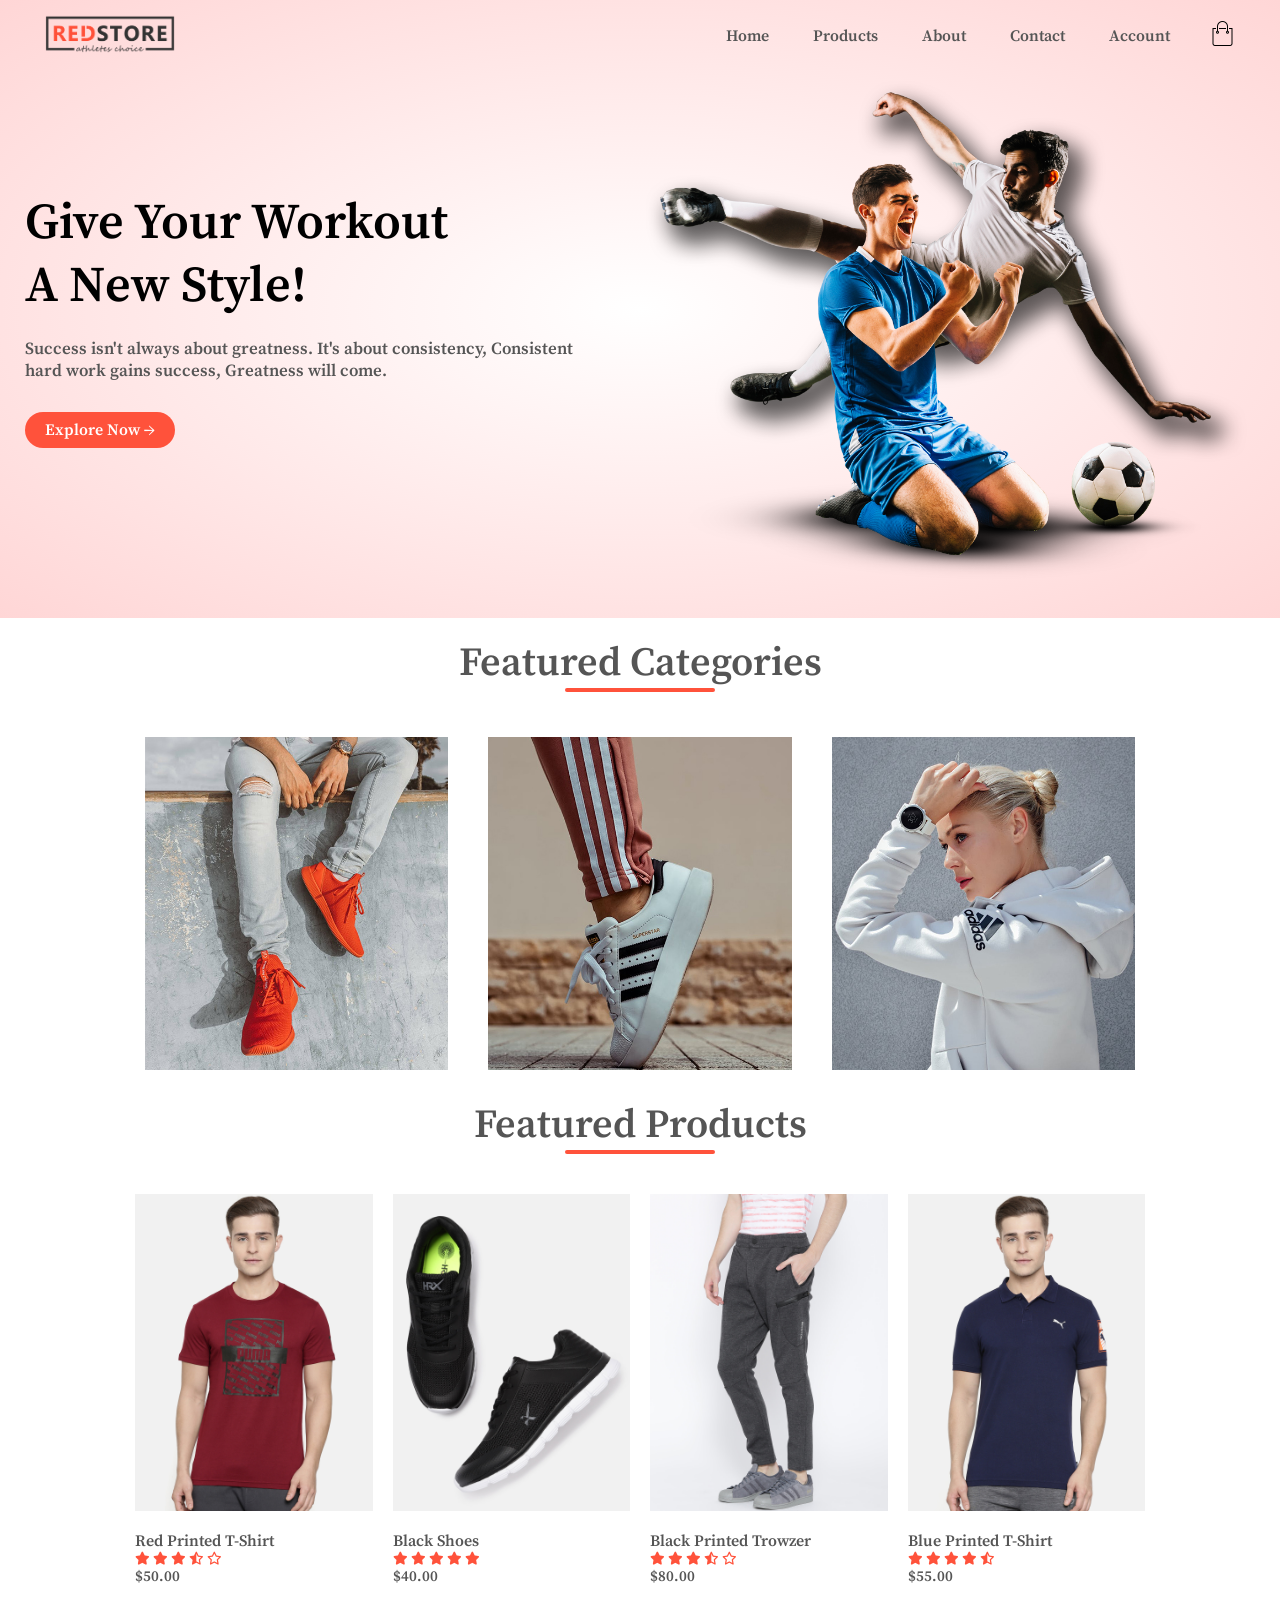
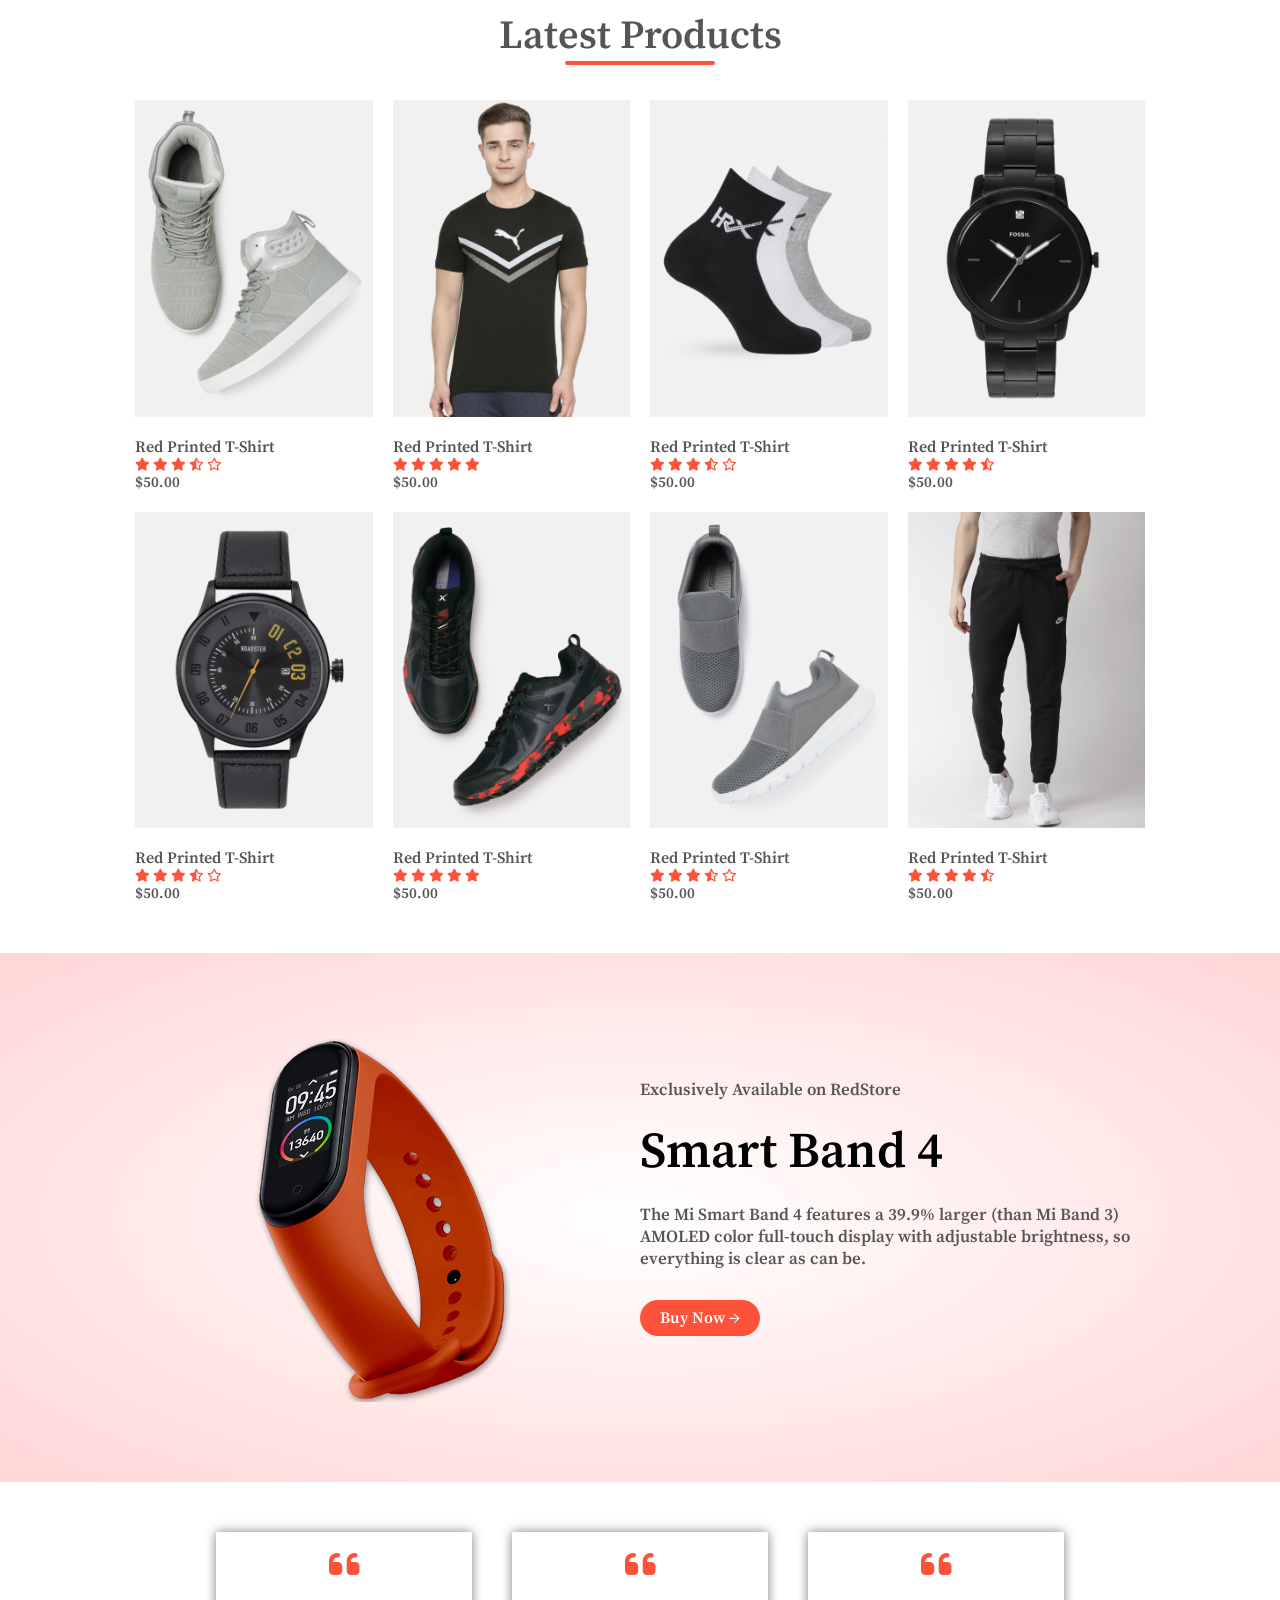
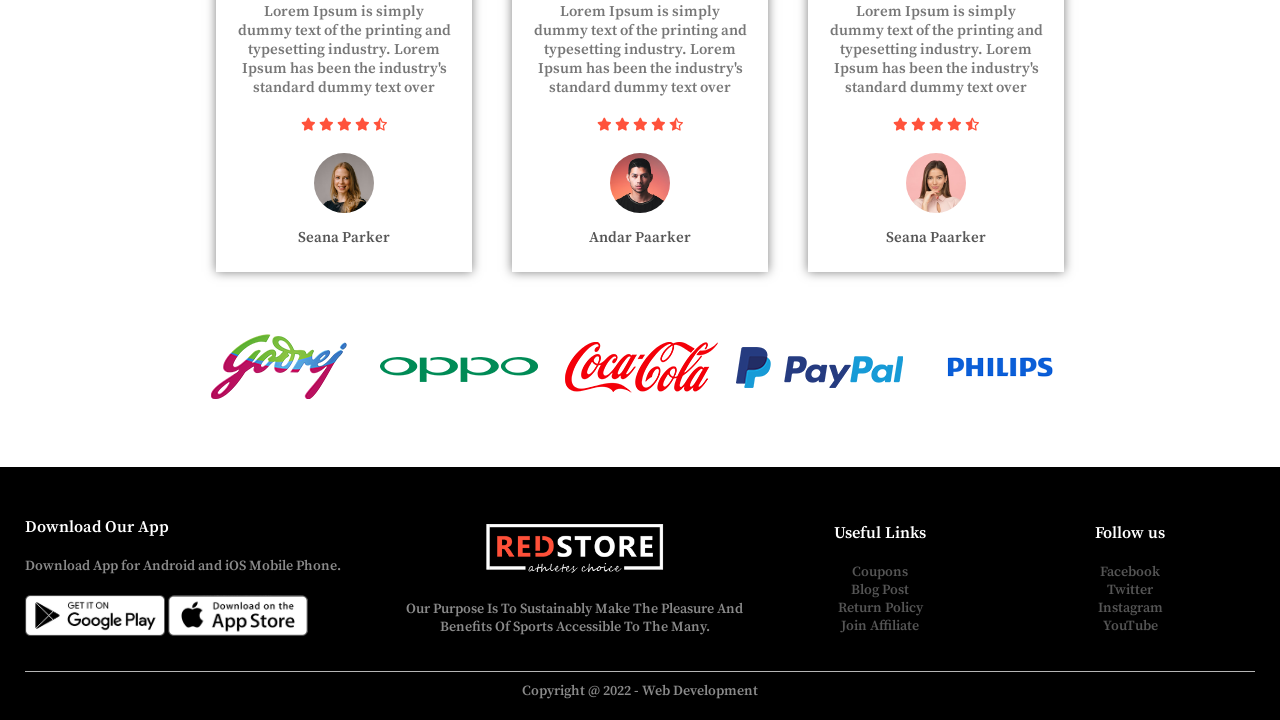
<file: Index.html>
<!DOCTYPE html>
<html lang="en">
  <head>
    <meta charset="UTF-8" />
    <meta http-equiv="X-UA-Compatible" content="IE=edge" />
    <meta name="viewport" content="width=device-width, initial-scale=1.0" />
    <title>RedStore | E-Commerce Website</title>
    <link rel="stylesheet" href="Style.css" />
    <link rel="stylesheet"
    href=https://cdnjs.cloudflare.com/ajax/libs/font-awesome/6.1.1/css/all.min.css
    />
  </head>
  <body>
    <!----------------------- Header Section ----------------------->

    <div class="header">
      <div class="container">
        <div class="navbar">
          <div class="logo">
            <a href="Index.html"><img src="images/logo.png" width="130px" /> </a>
          </div>
          <nav>
            <ul id="menuitems">
              <li><a href="Index.html">Home</a></li>
              <li><a href="Product.html">Products</a></li>
              <li><a href="About.html">About</a></li>
              <li><a href="Contact.html">Contact</a></li>
              <li><a href="Account.html">Account</a></li>
            </ul>
          </nav>
           <a href="Cart.html"> <img class="cart" src="images/cart.png" width="25px" /></a>
            <img
              src="images/menu.png"
              class="menu-icon"
              onclick="menutoggle()"
          </div>
        </div>
        <div class="row">
          <div class="col-2">
            <h1>
              Give Your Workout <br />
              A New Style!
            </h1>
            <p>
              Success isn't always about greatness. It's about consistency,
              Consistent <br />
              hard work gains success, Greatness will come.
            </p>
            <a href="" class="btn">Explore Now &#8594;</a>
          </div>
          <div class="col-2">
            <img src="images/image1.png" />
          </div>
        </div>
      </div>
    </div>

    <!--------------------- Featured Categories --------------------->

    <div class="categories">
      <div class="container-2">
        <h2 class="title">Featured Categories</h2>
        <div class="line"></div>
        <div class="row">
          <div class="col-3">
            <img src="images/category-1.jpg" />
          </div>
          <div class="col-3">
            <img src="images/category-2.jpg" />
          </div>
          <div class="col-3">
            <img src="images/category-3.jpg" />
          </div>
        </div>
      </div>
    </div>

    <!--------------------- Featured Products --------------------->

    <div class="container-2">
      <h2 class="title" id="title-2">Featured Products</h2>
      <div class="line"></div>
      <div class="row" id="row-2">
        <div class="col-4">
          <img src="images/product-1.jpg" />
          <h4>Red Printed T-Shirt</h4>
          <div class="rating">
            <i class="fa-solid fa-star"></i>
            <i class="fa-solid fa-star"></i>
            <i class="fa-solid fa-star"></i>
            <i class="fa-regular fa-star-half-stroke"></i>
            <i class="fa-regular fa-star"></i>
          </div>
          <p>$50.00</p>
        </div>
        <div class="col-4">
          <img src="images/product-2.jpg" />
          <h4>Black Shoes</h4>
          <div class="rating">
            <i class="fa-solid fa-star"></i>
            <i class="fa-solid fa-star"></i>
            <i class="fa-solid fa-star"></i>
            <i class="fa-solid fa-star"></i>
            <i class="fa-solid fa-star"></i>
          </div>
          <p>$40.00</p>
        </div>
        <div class="col-4">
          <img src="images/product-3.jpg" />
          <h4>Black Printed Trowzer</h4>
          <div class="rating">
            <i class="fa-solid fa-star"></i>
            <i class="fa-solid fa-star"></i>
            <i class="fa-solid fa-star"></i>
            <i class="fa-regular fa-star-half-stroke"></i>
            <i class="fa-regular fa-star"></i>
          </div>
          <p>$80.00</p>
        </div>
        <div class="col-4">
          <img src="images/product-4.jpg" />
          <h4>Blue Printed T-Shirt</h4>
          <div class="rating">
            <i class="fa-solid fa-star"></i>
            <i class="fa-solid fa-star"></i>
            <i class="fa-solid fa-star"></i>
            <i class="fa-solid fa-star"></i>
            <i class="fa-regular fa-star-half-stroke"></i>
          </div>
          <p>$55.00</p>
        </div>
      </div>

      <!--------------------- Latest Products --------------------->

      <h2 class="title" id="title-3">Latest Products</h2>
      <div class="line" id="line-2"></div>
      <div class="row row-3" id="row-3I" >
        <div class="col-4">
          <img src="images/product-5.jpg" />
          <h4>Red Printed T-Shirt</h4>
          <div class="rating">
            <i class="fa-solid fa-star"></i>
            <i class="fa-solid fa-star"></i>
            <i class="fa-solid fa-star"></i>
            <i class="fa-regular fa-star-half-stroke"></i>
            <i class="fa-regular fa-star"></i>
          </div>
          <p>$50.00</p>
        </div>
        <div class="col-4">
          <img src="images/product-6.jpg" />
          <h4>Red Printed T-Shirt</h4>
          <div class="rating">
            <i class="fa-solid fa-star"></i>
            <i class="fa-solid fa-star"></i>
            <i class="fa-solid fa-star"></i>
            <i class="fa-solid fa-star"></i>
            <i class="fa-solid fa-star"></i>
          </div>
          <p>$50.00</p>
        </div>
        <div class="col-4">
          <img src="images/product-7.jpg" />
          <h4>Red Printed T-Shirt</h4>
          <div class="rating">
            <i class="fa-solid fa-star"></i>
            <i class="fa-solid fa-star"></i>
            <i class="fa-solid fa-star"></i>
            <i class="fa-regular fa-star-half-stroke"></i>
            <i class="fa-regular fa-star"></i>
          </div>
          <p>$50.00</p>
        </div>
        <div class="col-4">
          <img src="images/product-8.jpg" />
          <h4>Red Printed T-Shirt</h4>
          <div class="rating">
            <i class="fa-solid fa-star"></i>
            <i class="fa-solid fa-star"></i>
            <i class="fa-solid fa-star"></i>
            <i class="fa-solid fa-star"></i>
            <i class="fa-regular fa-star-half-stroke"></i>
          </div>
          <p>$50.00</p>
        </div>
      </div>
      <div class="row" id="row-3II">
        <div class="col-4">
          <img src="images/product-9.jpg" />
          <h4>Red Printed T-Shirt</h4>
          <div class="rating">
            <i class="fa-solid fa-star"></i>
            <i class="fa-solid fa-star"></i>
            <i class="fa-solid fa-star"></i>
            <i class="fa-regular fa-star-half-stroke"></i>
            <i class="fa-regular fa-star"></i>
          </div>
          <p>$50.00</p>
        </div>
        <div class="col-4">
          <img src="images/product-10.jpg" />
          <h4>Red Printed T-Shirt</h4>
          <div class="rating">
            <i class="fa-solid fa-star"></i>
            <i class="fa-solid fa-star"></i>
            <i class="fa-solid fa-star"></i>
            <i class="fa-solid fa-star"></i>
            <i class="fa-solid fa-star"></i>
          </div>
          <p>$50.00</p>
        </div>
        <div class="col-4">
          <img src="images/product-11.jpg" />
          <h4>Red Printed T-Shirt</h4>
          <div class="rating">
            <i class="fa-solid fa-star"></i>
            <i class="fa-solid fa-star"></i>
            <i class="fa-solid fa-star"></i>
            <i class="fa-regular fa-star-half-stroke"></i>
            <i class="fa-regular fa-star"></i>
          </div>
          <p>$50.00</p>
        </div>
        <div class="col-4">
          <img src="images/product-12.jpg" />
          <h4>Red Printed T-Shirt</h4>
          <div class="rating">
            <i class="fa-solid fa-star"></i>
            <i class="fa-solid fa-star"></i>
            <i class="fa-solid fa-star"></i>
            <i class="fa-solid fa-star"></i>
            <i class="fa-regular fa-star-half-stroke"></i>
          </div>
          <p>$50.00</p>
        </div>
      </div>
    </div>

    <!----------------------- Offer Section ----------------------->

    <div class="offer">
      <div class="container-2">
        <div class="row">
          <div class="col-2">
            <img src="images/exclusive.png" class="offer-img" />
          </div>
          <div class="col-2">
            <p>Exclusively Available on RedStore</p>
            <h1>Smart Band 4</h1>
            <p>
              The Mi Smart Band 4 features a 39.9% larger (than Mi Band 3)
              AMOLED color full-touch display with adjustable brightness, so
              everything is clear as can be.
            </p>
            <a href="" class="btn">Buy Now &#8594;</a>
          </div>
        </div>
      </div>
    </div>

    <!----------------------- Testimonial Section ----------------------->

    <div class="testimonial">
      <div class="contianer-2">
        <div class="row">
          <div class="col-3">
            <i class="fa-solid fa-quote-left"></i>
            <p>
              Lorem Ipsum is simply dummy text of the printing and typesetting
              industry. Lorem Ipsum has been the industry's standard dummy text
              over
            </p>
            <div class="rating">
              <i class="fa-solid fa-star"></i>
              <i class="fa-solid fa-star"></i>
              <i class="fa-solid fa-star"></i>
              <i class="fa-solid fa-star"></i>
              <i class="fa-regular fa-star-half-stroke"></i>
            </div>
            <img src="images/user-1.png" />
            <h3>Seana Parker</h3>
          </div>
          <div class="col-3">
            <i class="fa-solid fa-quote-left"></i>
            <p>
              Lorem Ipsum is simply dummy text of the printing and typesetting
              industry. Lorem Ipsum has been the industry's standard dummy text
              over
            </p>
            <div class="rating">
              <i class="fa-solid fa-star"></i>
              <i class="fa-solid fa-star"></i>
              <i class="fa-solid fa-star"></i>
              <i class="fa-solid fa-star"></i>
              <i class="fa-regular fa-star-half-stroke"></i>
            </div>
            <img src="images/user-2.png" />
            <h3>Andar Paarker</h3>
          </div>
          <div class="col-3">
            <i class="fa-solid fa-quote-left"></i>
            <p>
              Lorem Ipsum is simply dummy text of the printing and typesetting
              industry. Lorem Ipsum has been the industry's standard dummy text
              over
            </p>
            <div class="rating">
              <i class="fa-solid fa-star"></i>
              <i class="fa-solid fa-star"></i>
              <i class="fa-solid fa-star"></i>
              <i class="fa-solid fa-star"></i>
              <i class="fa-regular fa-star-half-stroke"></i>
            </div>
            <img src="images/user-3.png" />
            <h3>Seana Paarker</h3>
          </div>
        </div>
      </div>
    </div>

    <!----------------------- Brands Section ----------------------->

    <div class="brands">
      <div class="container-2">
        <div class="row">
          <div class="col-5">
            <img src="images/logo-godrej.png" />
          </div>
          <div class="col-5">
            <img src="images/logo-oppo.png" />
          </div>
          <div class="col-5">
            <img src="images/logo-coca-cola.png" />
          </div>
          <div class="col-5">
            <img src="images/logo-paypal.png" />
          </div>
          <div class="col-5">
            <img src="images/logo-philips.png" />
          </div>
        </div>
      </div>
    </div>

    <!----------------------- Footer Section ----------------------->

    <div class="footer">
      <div class="container">
        <div class="row">
          <div class="footer-col-1">
            <h3>Download Our App</h3>
            <p>Download App for Android and iOS Mobile Phone.</p>
            <div class="app-logo">
              <img src="images/play-store.png" />
              <img src="images/app-store.png" />
            </div>
          </div>
          <div class="footer-col-2">
            <img src="images/logo-white.png" alt="" />
            <p>
              Our Purpose Is To Sustainably Make The Pleasure And Benefits Of
              Sports Accessible To The Many.
            </p>
          </div>
          <div class="footer-col-3">
            <h3>Useful Links</h3>
            <ul>
              <li><a a href="">Coupons</a></li>
              <li><a a href="">Blog Post</a></li>
              <li><a a href="">Return Policy</a></li>
              <li><a a href="">Join Affiliate</a></li>
            </ul>
          </div>
          <div class="footer-col-4">
            <h3>Follow us</h3>
            <ul>
              <li><a a href="">Facebook</a></li>
              <li><a a href="">Twitter</a></li>
              <li><a a href="">Instagram</a></li>
              <li><a a href="">YouTube</a></li>
            </ul>
          </div>
        </div>
        <hr />
        <p class="copyright">Copyright @ 2022 - Web Development</p>
      </div>
    </div>

    <!-- js for toggle menu -->

    <script>
      var menuitems = document.getElementById("menuitems");
      menuitems.style.maxHeight = "0px";
      function menutoggle() {
        if (menuitems.style.maxHeight == "0px") {
          menuitems.style.maxHeight = "200px";
        } else {
          menuitems.style.maxHeight = "0px";
        }
      }
    </script>
  </body>
</html>
</file>
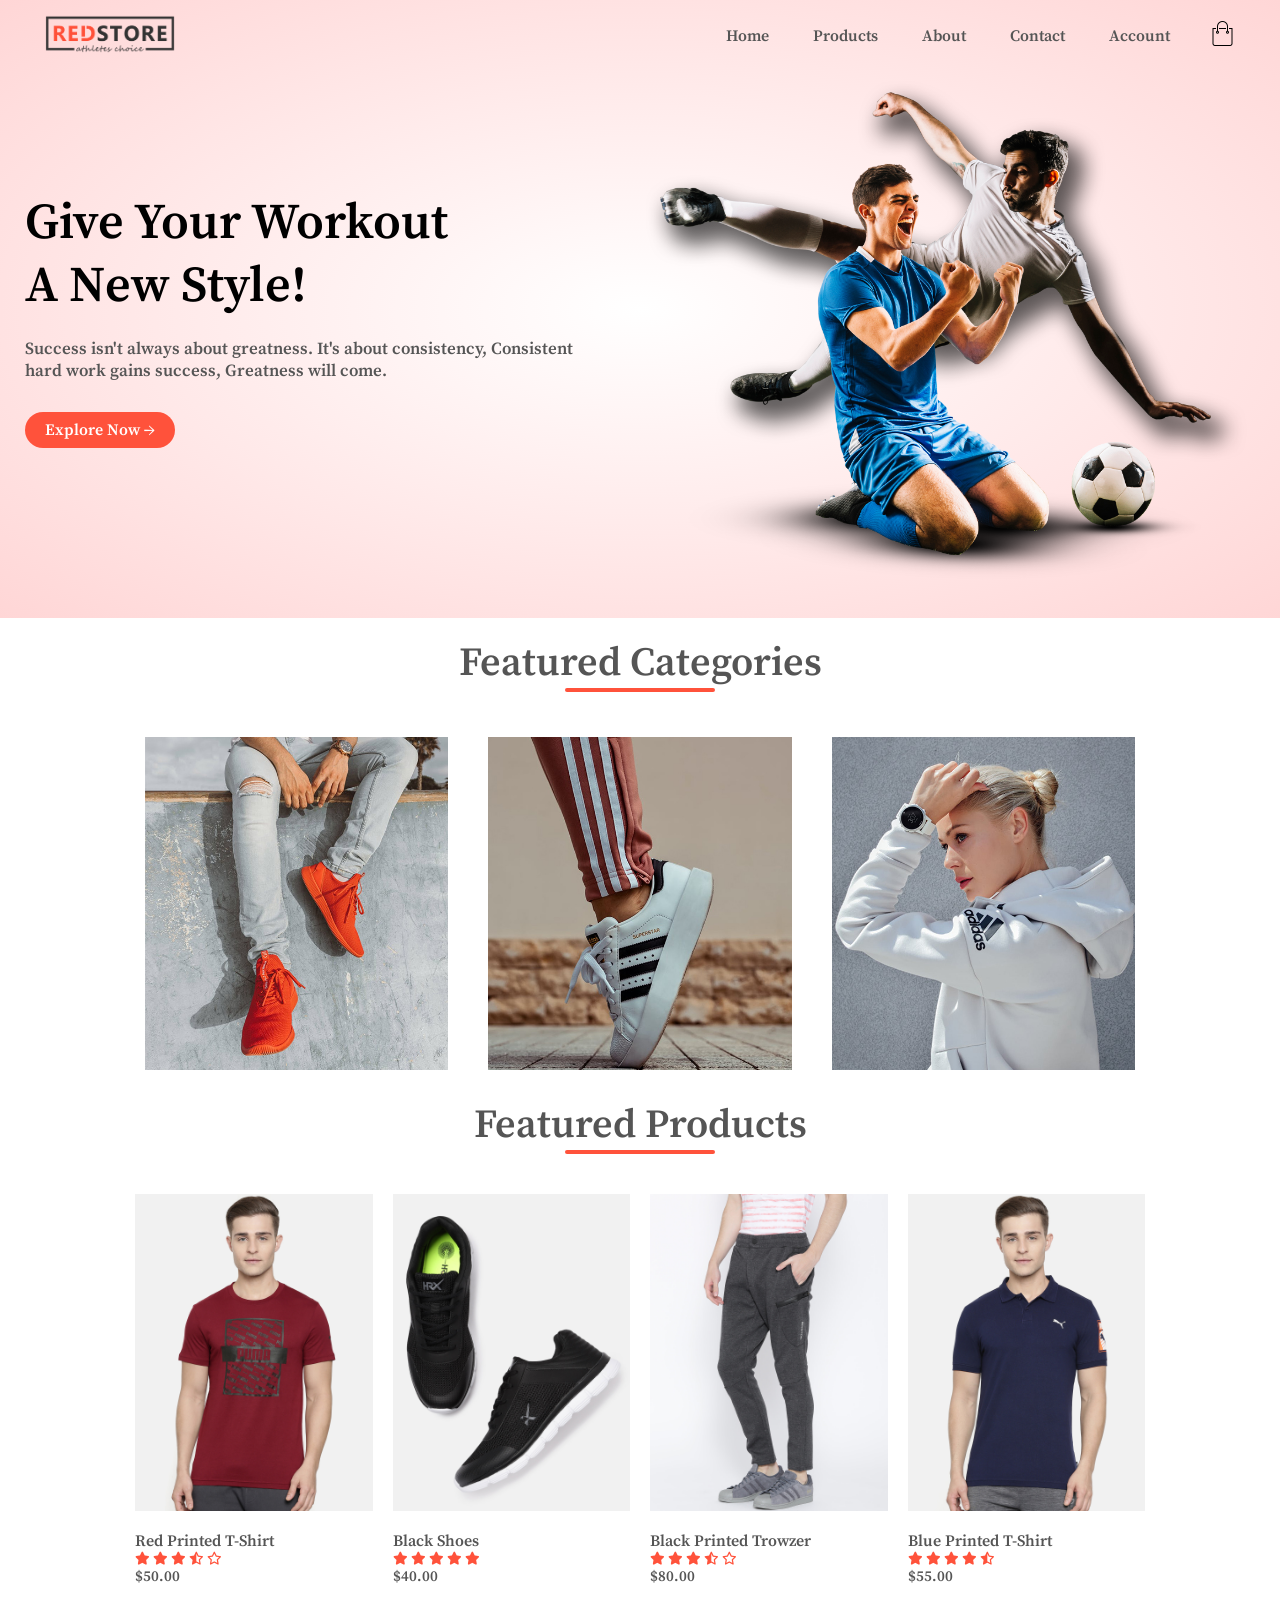
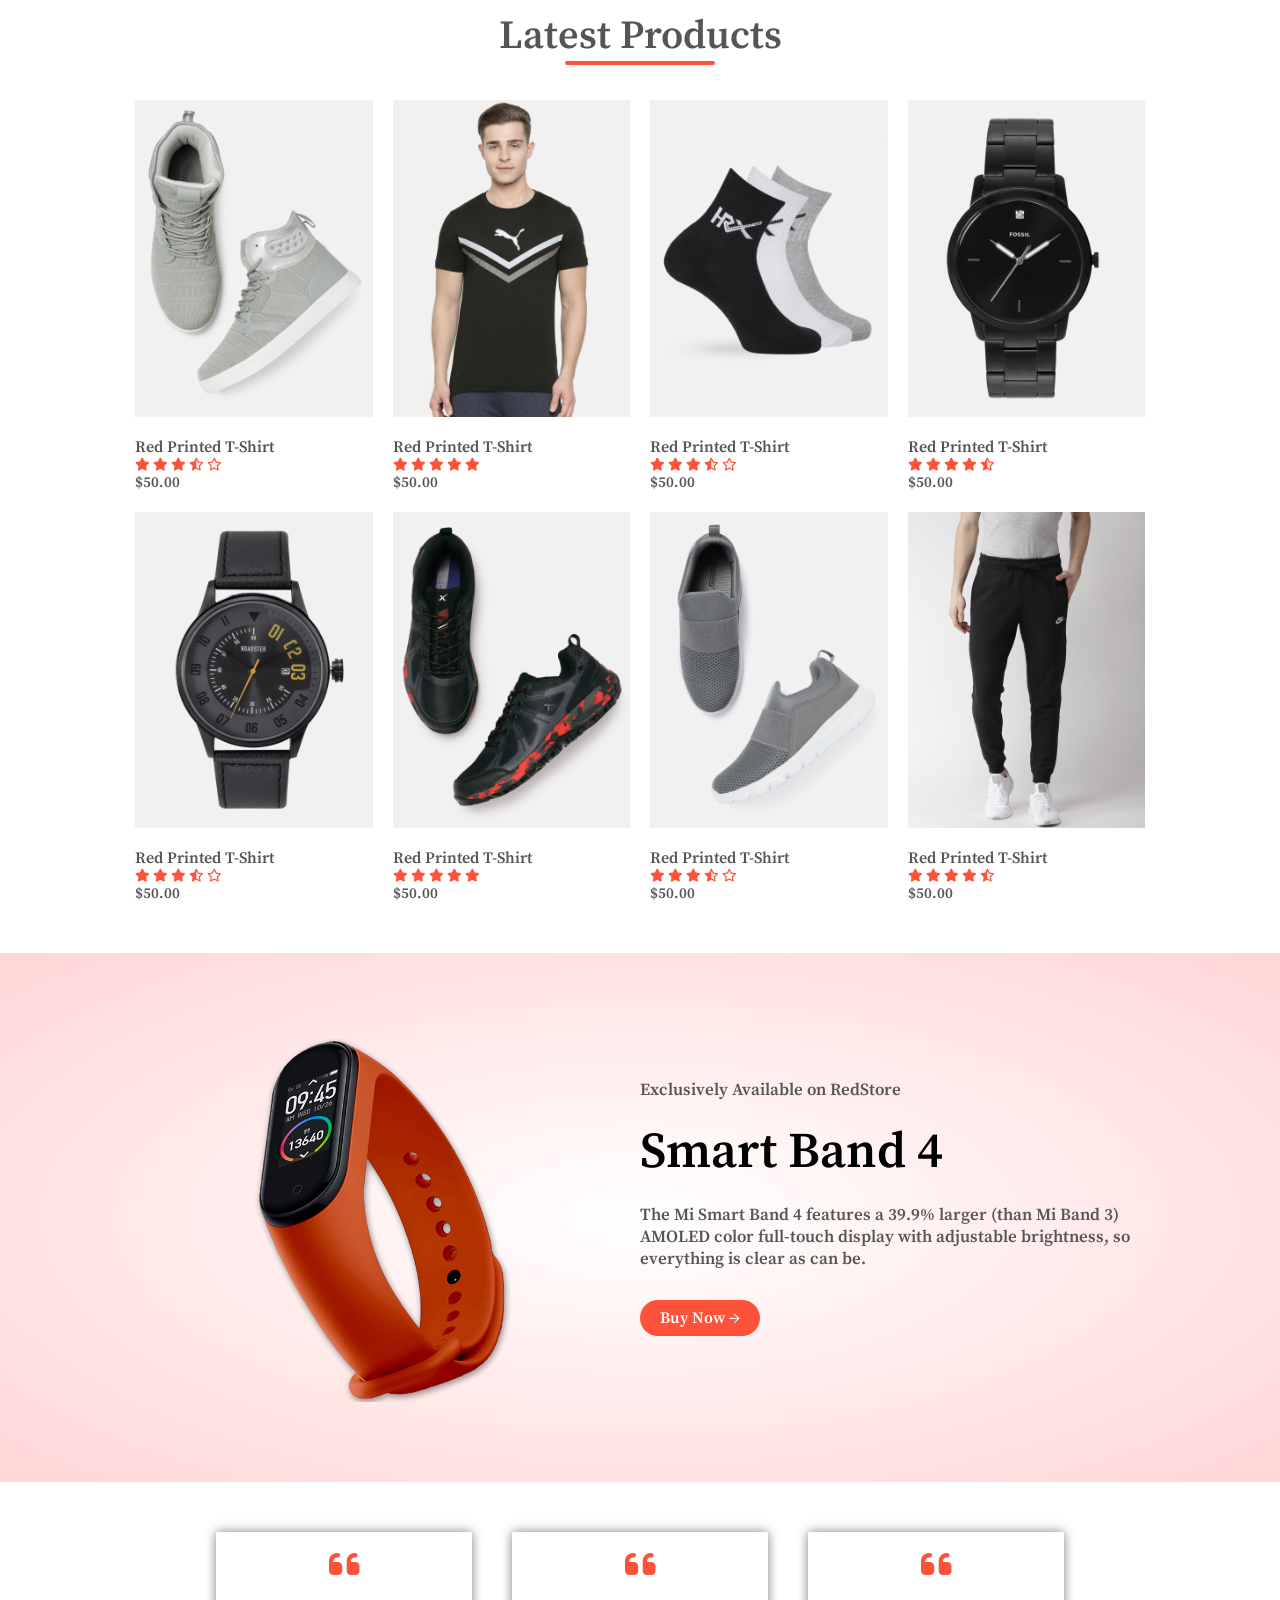
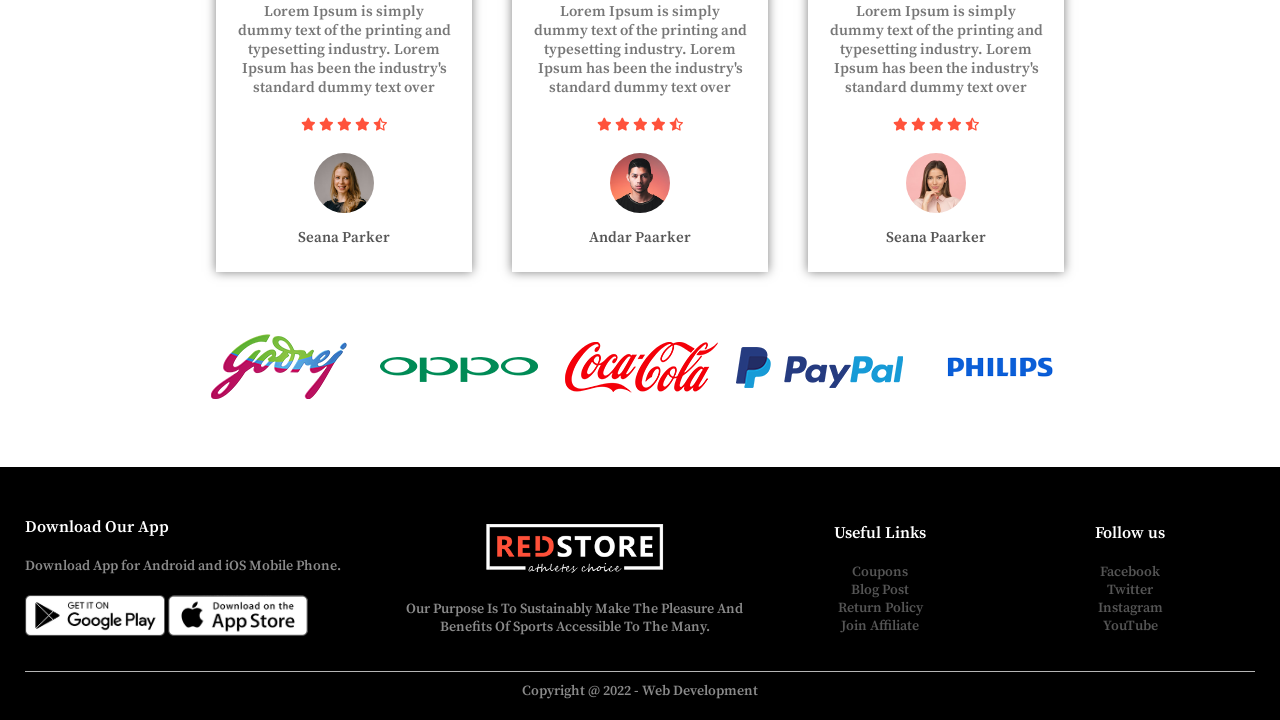
<file: index.html>
<!DOCTYPE html>
<html lang="en">
  <head>
    <meta charset="UTF-8" />
    <meta http-equiv="X-UA-Compatible" content="IE=edge" />
    <meta name="viewport" content="width=device-width, initial-scale=1.0" />
    <title>RedStore | E-Commerce Website</title>
    <link rel="stylesheet" href="Style.css" />
    <link rel="stylesheet"
    href=https://cdnjs.cloudflare.com/ajax/libs/font-awesome/6.1.1/css/all.min.css
    />
  </head>
  <body>
    <!----------------------- Header Section ----------------------->

    <div class="header">
      <div class="container">
        <div class="navbar">
          <div class="logo">
            <a href="index.html"><img src="images/logo.png" width="130px" /> </a>
          </div>
          <nav>
            <ul id="menuitems">
              <li><a href="index.html">Home</a></li>
              <li><a href="Product.html">Products</a></li>
              <li><a href="About.html">About</a></li>
              <li><a href="Contact.html">Contact</a></li>
              <li><a href="Account.html">Account</a></li>
            </ul>
          </nav>
           <a href="Cart.html"> <img class="cart" src="images/cart.png" width="25px" /></a>
            <img
              src="images/menu.png"
              class="menu-icon"
              onclick="menutoggle()"
          </div>
        </div>
        <div class="row">
          <div class="col-2">
            <h1>
              Give Your Workout <br />
              A New Style!
            </h1>
            <p>
              Success isn't always about greatness. It's about consistency,
              Consistent <br />
              hard work gains success, Greatness will come.
            </p>
            <a href="" class="btn">Explore Now &#8594;</a>
          </div>
          <div class="col-2">
            <img src="images/image1.png" />
          </div>
        </div>
      </div>
    </div>

    <!--------------------- Featured Categories --------------------->

    <div class="categories">
      <div class="container-2">
        <h2 class="title">Featured Categories</h2>
        <div class="line"></div>
        <div class="row">
          <div class="col-3">
            <img src="images/category-1.jpg" />
          </div>
          <div class="col-3">
            <img src="images/category-2.jpg" />
          </div>
          <div class="col-3">
            <img src="images/category-3.jpg" />
          </div>
        </div>
      </div>
    </div>

    <!--------------------- Featured Products --------------------->

    <div class="container-2">
      <h2 class="title" id="title-2">Featured Products</h2>
      <div class="line"></div>
      <div class="row" id="row-2">
        <div class="col-4">
          <img src="images/product-1.jpg" />
          <h4>Red Printed T-Shirt</h4>
          <div class="rating">
            <i class="fa-solid fa-star"></i>
            <i class="fa-solid fa-star"></i>
            <i class="fa-solid fa-star"></i>
            <i class="fa-regular fa-star-half-stroke"></i>
            <i class="fa-regular fa-star"></i>
          </div>
          <p>$50.00</p>
        </div>
        <div class="col-4">
          <img src="images/product-2.jpg" />
          <h4>Black Shoes</h4>
          <div class="rating">
            <i class="fa-solid fa-star"></i>
            <i class="fa-solid fa-star"></i>
            <i class="fa-solid fa-star"></i>
            <i class="fa-solid fa-star"></i>
            <i class="fa-solid fa-star"></i>
          </div>
          <p>$40.00</p>
        </div>
        <div class="col-4">
          <img src="images/product-3.jpg" />
          <h4>Black Printed Trowzer</h4>
          <div class="rating">
            <i class="fa-solid fa-star"></i>
            <i class="fa-solid fa-star"></i>
            <i class="fa-solid fa-star"></i>
            <i class="fa-regular fa-star-half-stroke"></i>
            <i class="fa-regular fa-star"></i>
          </div>
          <p>$80.00</p>
        </div>
        <div class="col-4">
          <img src="images/product-4.jpg" />
          <h4>Blue Printed T-Shirt</h4>
          <div class="rating">
            <i class="fa-solid fa-star"></i>
            <i class="fa-solid fa-star"></i>
            <i class="fa-solid fa-star"></i>
            <i class="fa-solid fa-star"></i>
            <i class="fa-regular fa-star-half-stroke"></i>
          </div>
          <p>$55.00</p>
        </div>
      </div>

      <!--------------------- Latest Products --------------------->

      <h2 class="title" id="title-3">Latest Products</h2>
      <div class="line" id="line-2"></div>
      <div class="row row-3" id="row-3I" >
        <div class="col-4">
          <img src="images/product-5.jpg" />
          <h4>Red Printed T-Shirt</h4>
          <div class="rating">
            <i class="fa-solid fa-star"></i>
            <i class="fa-solid fa-star"></i>
            <i class="fa-solid fa-star"></i>
            <i class="fa-regular fa-star-half-stroke"></i>
            <i class="fa-regular fa-star"></i>
          </div>
          <p>$50.00</p>
        </div>
        <div class="col-4">
          <img src="images/product-6.jpg" />
          <h4>Red Printed T-Shirt</h4>
          <div class="rating">
            <i class="fa-solid fa-star"></i>
            <i class="fa-solid fa-star"></i>
            <i class="fa-solid fa-star"></i>
            <i class="fa-solid fa-star"></i>
            <i class="fa-solid fa-star"></i>
          </div>
          <p>$50.00</p>
        </div>
        <div class="col-4">
          <img src="images/product-7.jpg" />
          <h4>Red Printed T-Shirt</h4>
          <div class="rating">
            <i class="fa-solid fa-star"></i>
            <i class="fa-solid fa-star"></i>
            <i class="fa-solid fa-star"></i>
            <i class="fa-regular fa-star-half-stroke"></i>
            <i class="fa-regular fa-star"></i>
          </div>
          <p>$50.00</p>
        </div>
        <div class="col-4">
          <img src="images/product-8.jpg" />
          <h4>Red Printed T-Shirt</h4>
          <div class="rating">
            <i class="fa-solid fa-star"></i>
            <i class="fa-solid fa-star"></i>
            <i class="fa-solid fa-star"></i>
            <i class="fa-solid fa-star"></i>
            <i class="fa-regular fa-star-half-stroke"></i>
          </div>
          <p>$50.00</p>
        </div>
      </div>
      <div class="row" id="row-3II">
        <div class="col-4">
          <img src="images/product-9.jpg" />
          <h4>Red Printed T-Shirt</h4>
          <div class="rating">
            <i class="fa-solid fa-star"></i>
            <i class="fa-solid fa-star"></i>
            <i class="fa-solid fa-star"></i>
            <i class="fa-regular fa-star-half-stroke"></i>
            <i class="fa-regular fa-star"></i>
          </div>
          <p>$50.00</p>
        </div>
        <div class="col-4">
          <img src="images/product-10.jpg" />
          <h4>Red Printed T-Shirt</h4>
          <div class="rating">
            <i class="fa-solid fa-star"></i>
            <i class="fa-solid fa-star"></i>
            <i class="fa-solid fa-star"></i>
            <i class="fa-solid fa-star"></i>
            <i class="fa-solid fa-star"></i>
          </div>
          <p>$50.00</p>
        </div>
        <div class="col-4">
          <img src="images/product-11.jpg" />
          <h4>Red Printed T-Shirt</h4>
          <div class="rating">
            <i class="fa-solid fa-star"></i>
            <i class="fa-solid fa-star"></i>
            <i class="fa-solid fa-star"></i>
            <i class="fa-regular fa-star-half-stroke"></i>
            <i class="fa-regular fa-star"></i>
          </div>
          <p>$50.00</p>
        </div>
        <div class="col-4">
          <img src="images/product-12.jpg" />
          <h4>Red Printed T-Shirt</h4>
          <div class="rating">
            <i class="fa-solid fa-star"></i>
            <i class="fa-solid fa-star"></i>
            <i class="fa-solid fa-star"></i>
            <i class="fa-solid fa-star"></i>
            <i class="fa-regular fa-star-half-stroke"></i>
          </div>
          <p>$50.00</p>
        </div>
      </div>
    </div>

    <!----------------------- Offer Section ----------------------->

    <div class="offer">
      <div class="container-2">
        <div class="row">
          <div class="col-2">
            <img src="images/exclusive.png" class="offer-img" />
          </div>
          <div class="col-2">
            <p>Exclusively Available on RedStore</p>
            <h1>Smart Band 4</h1>
            <p>
              The Mi Smart Band 4 features a 39.9% larger (than Mi Band 3)
              AMOLED color full-touch display with adjustable brightness, so
              everything is clear as can be.
            </p>
            <a href="" class="btn">Buy Now &#8594;</a>
          </div>
        </div>
      </div>
    </div>

    <!----------------------- Testimonial Section ----------------------->

    <div class="testimonial">
      <div class="contianer-2">
        <div class="row">
          <div class="col-3">
            <i class="fa-solid fa-quote-left"></i>
            <p>
              Lorem Ipsum is simply dummy text of the printing and typesetting
              industry. Lorem Ipsum has been the industry's standard dummy text
              over
            </p>
            <div class="rating">
              <i class="fa-solid fa-star"></i>
              <i class="fa-solid fa-star"></i>
              <i class="fa-solid fa-star"></i>
              <i class="fa-solid fa-star"></i>
              <i class="fa-regular fa-star-half-stroke"></i>
            </div>
            <img src="images/user-1.png" />
            <h3>Seana Parker</h3>
          </div>
          <div class="col-3">
            <i class="fa-solid fa-quote-left"></i>
            <p>
              Lorem Ipsum is simply dummy text of the printing and typesetting
              industry. Lorem Ipsum has been the industry's standard dummy text
              over
            </p>
            <div class="rating">
              <i class="fa-solid fa-star"></i>
              <i class="fa-solid fa-star"></i>
              <i class="fa-solid fa-star"></i>
              <i class="fa-solid fa-star"></i>
              <i class="fa-regular fa-star-half-stroke"></i>
            </div>
            <img src="images/user-2.png" />
            <h3>Andar Paarker</h3>
          </div>
          <div class="col-3">
            <i class="fa-solid fa-quote-left"></i>
            <p>
              Lorem Ipsum is simply dummy text of the printing and typesetting
              industry. Lorem Ipsum has been the industry's standard dummy text
              over
            </p>
            <div class="rating">
              <i class="fa-solid fa-star"></i>
              <i class="fa-solid fa-star"></i>
              <i class="fa-solid fa-star"></i>
              <i class="fa-solid fa-star"></i>
              <i class="fa-regular fa-star-half-stroke"></i>
            </div>
            <img src="images/user-3.png" />
            <h3>Seana Paarker</h3>
          </div>
        </div>
      </div>
    </div>

    <!----------------------- Brands Section ----------------------->

    <div class="brands">
      <div class="container-2">
        <div class="row">
          <div class="col-5">
            <img src="images/logo-godrej.png" />
          </div>
          <div class="col-5">
            <img src="images/logo-oppo.png" />
          </div>
          <div class="col-5">
            <img src="images/logo-coca-cola.png" />
          </div>
          <div class="col-5">
            <img src="images/logo-paypal.png" />
          </div>
          <div class="col-5">
            <img src="images/logo-philips.png" />
          </div>
        </div>
      </div>
    </div>

    <!----------------------- Footer Section ----------------------->

    <div class="footer">
      <div class="container">
        <div class="row">
          <div class="footer-col-1">
            <h3>Download Our App</h3>
            <p>Download App for Android and iOS Mobile Phone.</p>
            <div class="app-logo">
              <img src="images/play-store.png" />
              <img src="images/app-store.png" />
            </div>
          </div>
          <div class="footer-col-2">
            <img src="images/logo-white.png" alt="" />
            <p>
              Our Purpose Is To Sustainably Make The Pleasure And Benefits Of
              Sports Accessible To The Many.
            </p>
          </div>
          <div class="footer-col-3">
            <h3>Useful Links</h3>
            <ul>
              <li><a a href="">Coupons</a></li>
              <li><a a href="">Blog Post</a></li>
              <li><a a href="">Return Policy</a></li>
              <li><a a href="">Join Affiliate</a></li>
            </ul>
          </div>
          <div class="footer-col-4">
            <h3>Follow us</h3>
            <ul>
              <li><a a href="">Facebook</a></li>
              <li><a a href="">Twitter</a></li>
              <li><a a href="">Instagram</a></li>
              <li><a a href="">YouTube</a></li>
            </ul>
          </div>
        </div>
        <hr />
        <p class="copyright">Copyright @ 2022 - Web Development</p>
      </div>
    </div>

    <!-- js for toggle menu -->

    <script>
      var menuitems = document.getElementById("menuitems");
      menuitems.style.maxHeight = "0px";
      function menutoggle() {
        if (menuitems.style.maxHeight == "0px") {
          menuitems.style.maxHeight = "200px";
        } else {
          menuitems.style.maxHeight = "0px";
        }
      }
    </script>
  </body>
</html>
</file>
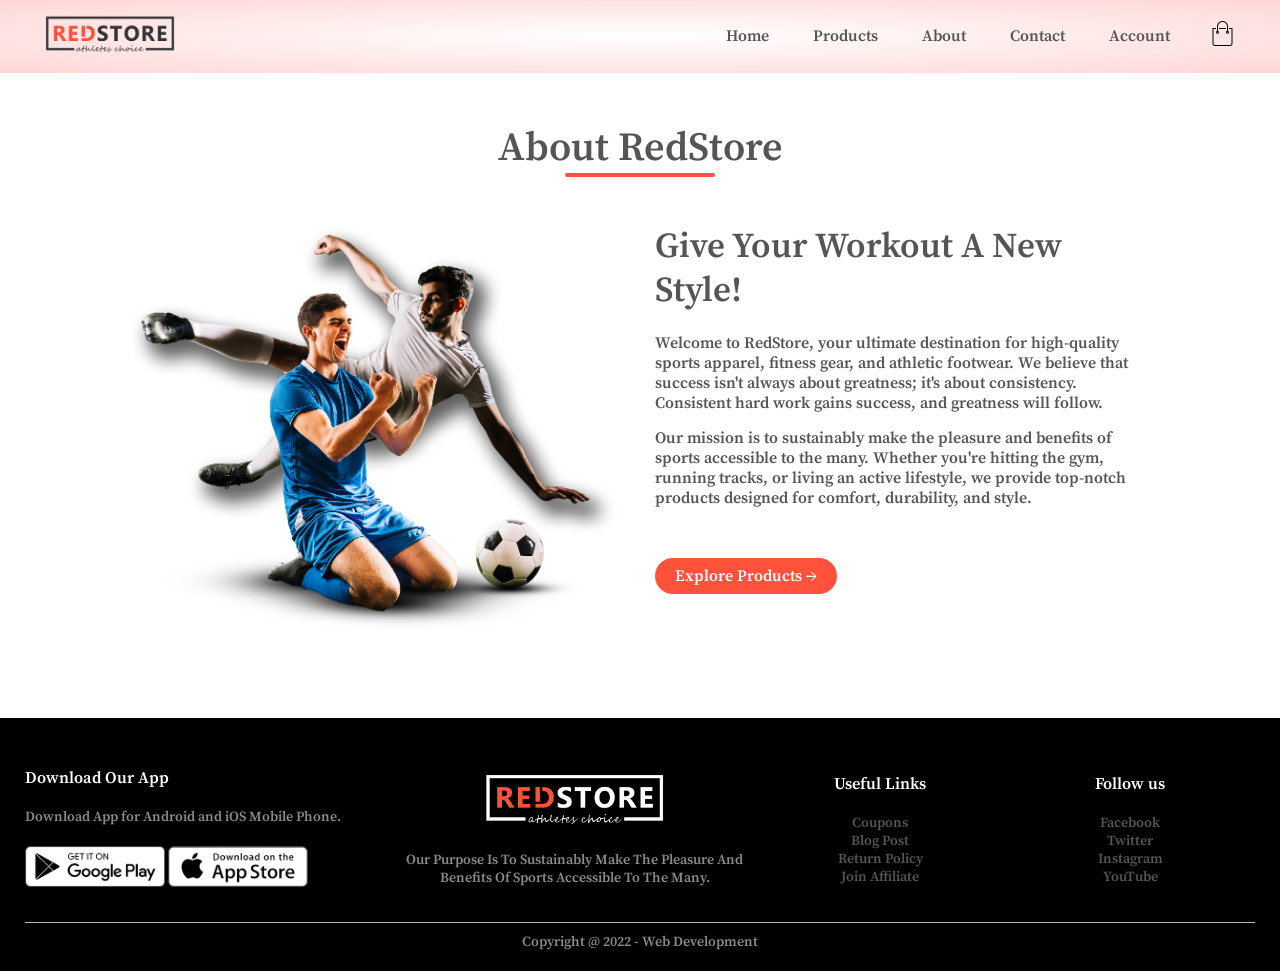
<file: About.html>
<!DOCTYPE html>
<html lang="en">
  <head>
    <meta charset="UTF-8" />
    <meta http-equiv="X-UA-Compatible" content="IE=edge" />
    <meta name="viewport" content="width=device-width, initial-scale=1.0" />
    <title>About Us | RedStore</title>
    <link rel="stylesheet" href="Style.css" />
    <link rel="stylesheet"
    href="https://cdnjs.cloudflare.com/ajax/libs/font-awesome/6.1.1/css/all.min.css"
    />
  </head>
  <body>
    <!----------------------- Header Section ----------------------->
    <div class="header">
      <div class="container">
        <div class="navbar">
          <div class="logo">
            <a href="index.html"><img src="images/logo.png" width="130px" /> </a>
          </div>
          <nav>
            <ul id="menuitems">
              <li><a href="index.html">Home</a></li>
              <li><a href="Product.html">Products</a></li>
              <li><a href="About.html">About</a></li>
              <li><a href="Contact.html">Contact</a></li>
              <li><a href="Account.html">Account</a></li>
            </ul>
          </nav>
           <a href="Cart.html"> <img class="cart" src="images/cart.png" width="25px" /></a>
            <img
              src="images/menu.png"
              class="menu-icon"
              onclick="menutoggle()"
            />
        </div>
      </div>
    </div>

    <!----------------------- About Section ----------------------->
    <div class="categories" style="margin: 50px 0;">
      <div class="container-2" style="margin-top: 100px;">
        <h2 class="title">About RedStore</h2>
        <div class="line"></div>
        
        <div class="row" style="align-items: center; gap: 30px;">
          <div class="col-2">
            <img src="images/image1.png" style="border-radius: 10px;" />
          </div>
          <div class="col-2">
            <h2 style="color: #555; margin-bottom: 20px; font-size: 35px;">Give Your Workout A New Style!</h2>
            <p style="margin-bottom: 15px; font-size: 16px; color: #555;">
              Welcome to RedStore, your ultimate destination for high-quality sports apparel, fitness gear, and athletic footwear. We believe that success isn't always about greatness; it's about consistency. Consistent hard work gains success, and greatness will follow.
            </p>
            <p style="margin-bottom: 20px; font-size: 16px; color: #555;">
              Our mission is to sustainably make the pleasure and benefits of sports accessible to the many. Whether you're hitting the gym, running tracks, or living an active lifestyle, we provide top-notch products designed for comfort, durability, and style.
            </p>
            <a href="Product.html" class="btn">Explore Products &#8594;</a>
          </div>
        </div>

      </div>
    </div>

    <!----------------------- Footer Section ----------------------->
    <div class="footer">
      <div class="container">
        <div class="row">
          <div class="footer-col-1">
            <h3>Download Our App</h3>
            <p>Download App for Android and iOS Mobile Phone.</p>
            <div class="app-logo">
              <img src="images/play-store.png" />
              <img src="images/app-store.png" />
            </div>
          </div>
          <div class="footer-col-2">
            <img src="images/logo-white.png" alt="" />
            <p>
              Our Purpose Is To Sustainably Make The Pleasure And Benefits Of
              Sports Accessible To The Many.
            </p>
          </div>
          <div class="footer-col-3">
            <h3>Useful Links</h3>
            <ul>
              <li><a href="">Coupons</a></li>
              <li><a href="">Blog Post</a></li>
              <li><a href="">Return Policy</a></li>
              <li><a href="">Join Affiliate</a></li>
            </ul>
          </div>
          <div class="footer-col-4">
            <h3>Follow us</h3>
            <ul>
              <li><a href="">Facebook</a></li>
              <li><a href="">Twitter</a></li>
              <li><a href="">Instagram</a></li>
              <li><a href="">YouTube</a></li>
            </ul>
          </div>
        </div>
        <hr />
        <p class="copyright">Copyright @ 2022 - Web Development</p>
      </div>
    </div>

    <!-- js for toggle menu -->
    <script>
      var menuitems = document.getElementById("menuitems");
      menuitems.style.maxHeight = "0px";
      function menutoggle() {
        if (menuitems.style.maxHeight == "0px") {
          menuitems.style.maxHeight = "200px";
        } else {
          menuitems.style.maxHeight = "0px";
        }
      }
    </script>
  </body>
</html>
</file>
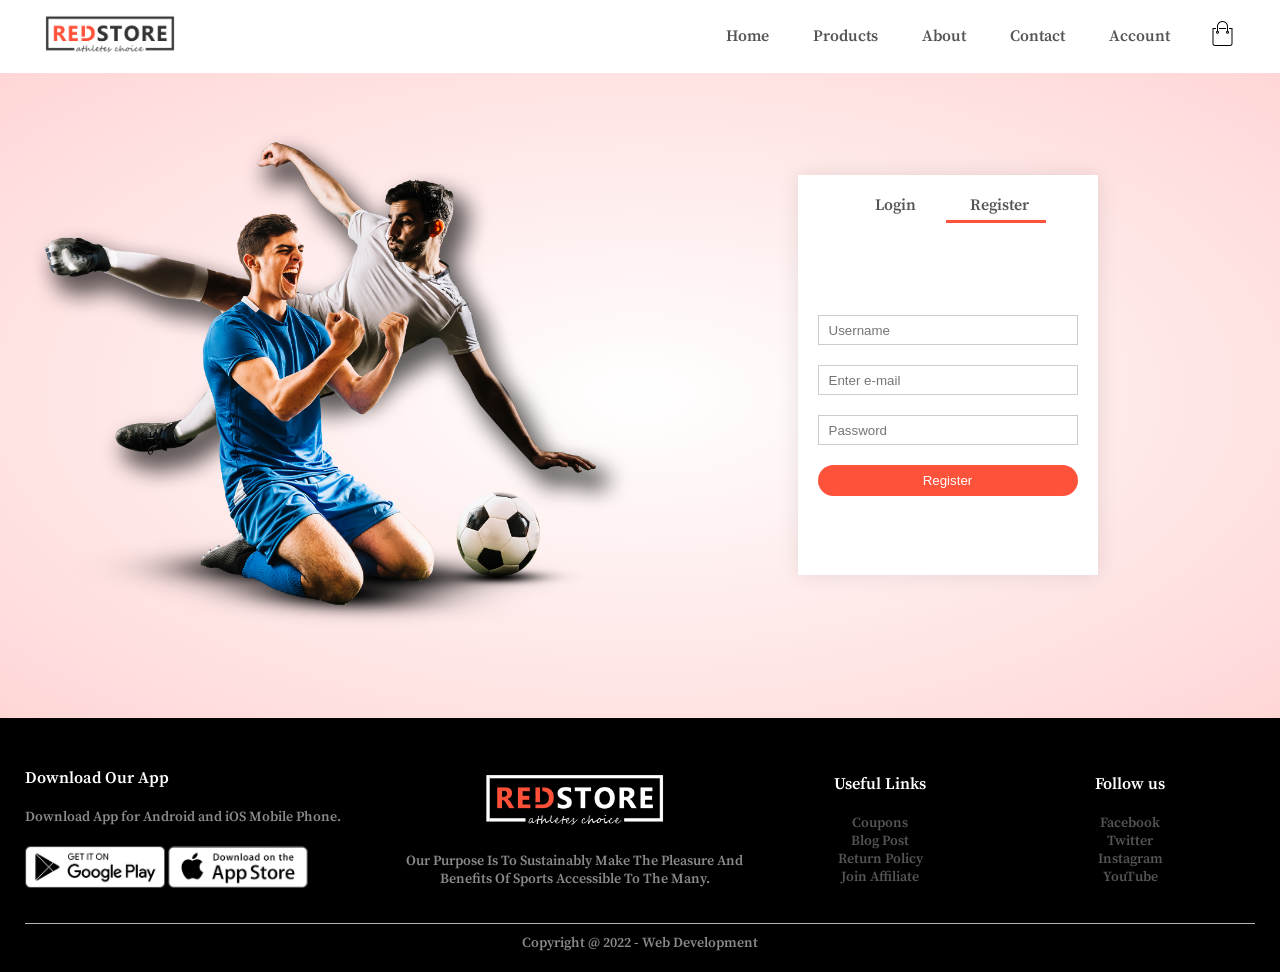
<file: Account.html>
<!DOCTYPE html>
<html lang="en">
  <head>
    <meta charset="UTF-8" />
    <meta http-equiv="X-UA-Compatible" content="IE=edge" />
    <meta name="viewport" content="width=device-width, initial-scale=1.0" />
    <title>Login or Register</title>
    <link rel="stylesheet" href="Style.css" />
    <link rel="stylesheet"
    href=https://cdnjs.cloudflare.com/ajax/libs/font-awesome/6.1.1/css/all.min.css
    />
  </head>
  <body>
    <!----------------------- Header Section ----------------------->

    <div class="container">
      <div class="navbar">
        <div class="logo">
          <a href="index.html"><img src="images/logo.png" width="130px" /></a>
        </div>
        <nav>
          <ul id="menuitems">
            <li><a href="index.html">Home</a></li>
            <li><a href="Product.html">Products</a></li>
            <li><a href="About.html">About</a></li>
            <li><a href="Contact.html">Contact</a></li>
            <li><a href="Account.html">Account</a></li>
          </ul>
        </nav>
        <a href="Cart.html"
          ><img class="cart" src="images/cart.png" width="25px"
        /></a>
        <img src="images/menu.png" class="menu-icon" onclick="menutoggle()" />
      </div>
    </div>

    <!----------------------- Account Section ----------------------->
    <div class="account-page">
      <div class="container">
        <div class="row">
          <div class="col-2">
            <img src="images/image1.png" />
          </div>
          <div class="col-2">
            <div class="form-container">
              <div class="form-btn">
                <span onclick="login()">Login</span>
                <span onclick="register()">Register</span>
                <hr class="indicator" id="Indicator" />
              </div>

              <form class="login-form" id="login-form">
                <input type="text" placeholder="Username" />
                <input type="password" placeholder="Password" />
                <button type="submit" class="btn">Login</button>
                <a href="">Forgot Password</a>
              </form>

              <form class="reg-form" id="reg-form">
                <input type="text" placeholder="Username" />
                <input type="email" placeholder="Enter e-mail" />
                <input type="password" placeholder="Password" />
                <button type="submit" class="btn">Register</button>
              </form>
            </div>
          </div>
        </div>
      </div>
    </div>
    <!----------------------- Footer Section ----------------------->

    <div class="footer">
      <div class="container">
        <div class="row">
          <div class="footer-col-1">
            <h3>Download Our App</h3>
            <p>Download App for Android and iOS Mobile Phone.</p>
            <div class="app-logo">
              <img src="images/play-store.png" />
              <img src="images/app-store.png" />
            </div>
          </div>
          <div class="footer-col-2">
            <img src="images/logo-white.png" alt="" />
            <p>
              Our Purpose Is To Sustainably Make The Pleasure And Benefits Of
              Sports Accessible To The Many.
            </p>
          </div>
          <div class="footer-col-3">
            <h3>Useful Links</h3>
            <ul>
              <li><a a href="">Coupons</a></li>
              <li><a a href="">Blog Post</a></li>
              <li><a a href="">Return Policy</a></li>
              <li><a a href="">Join Affiliate</a></li>
            </ul>
          </div>
          <div class="footer-col-4">
            <h3>Follow us</h3>
            <ul>
              <li><a a href="">Facebook</a></li>
              <li><a a href="">Twitter</a></li>
              <li><a a href="">Instagram</a></li>
              <li><a a href="">YouTube</a></li>
            </ul>
          </div>
        </div>
        <hr />
        <p class="copyright">Copyright @ 2022 - Web Development</p>
      </div>
    </div>

    <!-- js for toggle menu -->

    <script>
      var menuitems = document.getElementById("menuitems");
      menuitems.style.maxHeight = "0px";
      function menutoggle() {
        if (menuitems.style.maxHeight == "0px") {
          menuitems.style.maxHeight = "200px";
        } else {
          menuitems.style.maxHeight = "0px";
        }
      }
    </script>

    <!-- js for toggle form -->

    <script>
      var loginform = document.getElementById("login-form");
      var regform = document.getElementById("reg-form");
      var indicator = document.getElementById("Indicator");

      function register() {
        regform.style.transform = "translateX(0px)";
        loginform.style.transform = "translateX(0px)";
        Indicator.style.transform = "translateX(100px)";
      }

      function login() {
        regform.style.transform = "translateX(300px)";
        loginform.style.transform = "translateX(300px)";
        Indicator.style.transform = "translateX(0px)";
      }
    </script>
  </body>
</html>
</file>
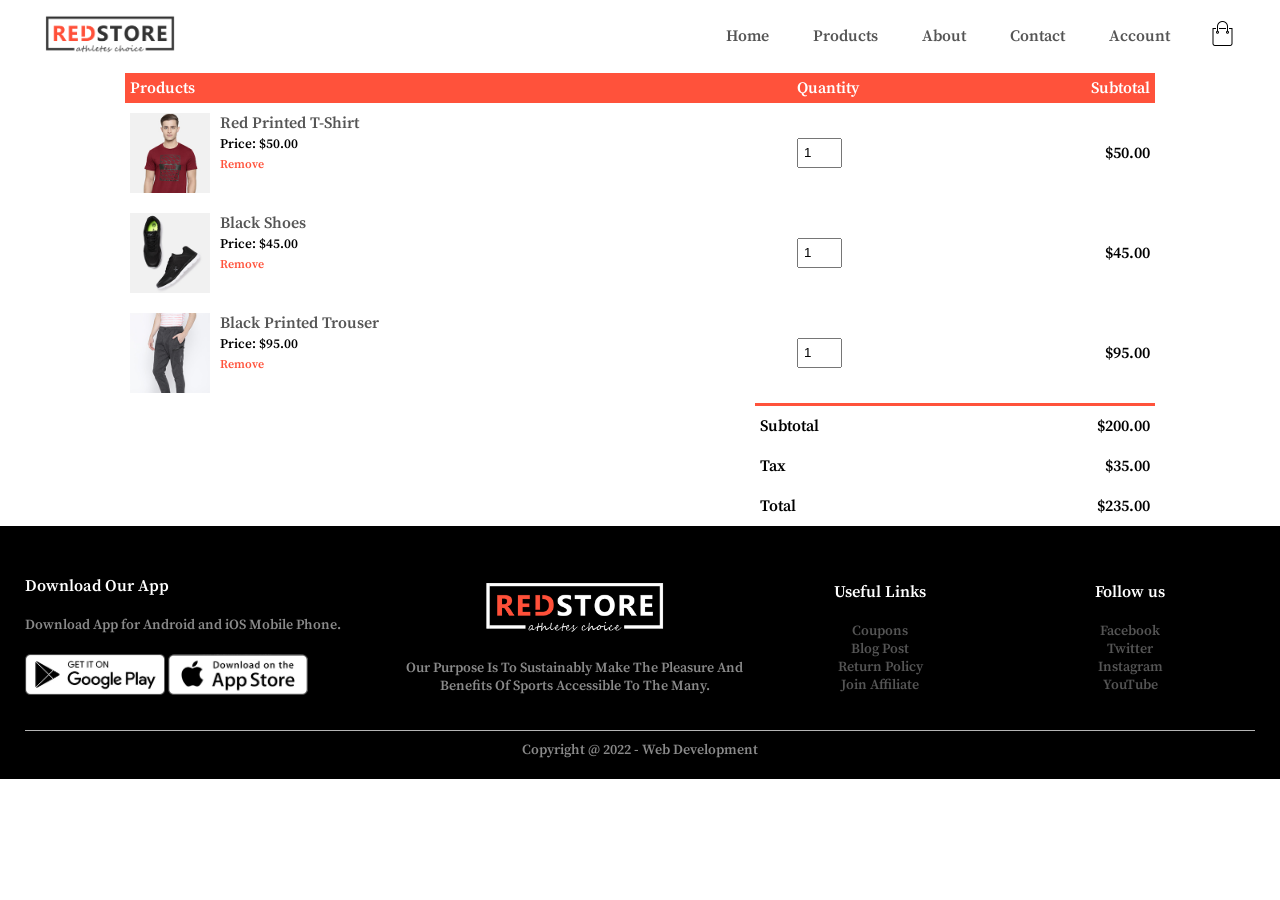
<file: Cart.html>
<!DOCTYPE html>
<html lang="en">
  <head>
    <meta charset="UTF-8" />
    <meta http-equiv="X-UA-Compatible" content="IE=edge" />
    <meta name="viewport" content="width=device-width, initial-scale=1.0" />
    <title>Cart Items Details</title>
    <link rel="stylesheet" href="Style.css" />
    <link rel="stylesheet"
    href=https://cdnjs.cloudflare.com/ajax/libs/font-awesome/6.1.1/css/all.min.css
    />
  </head>
  <body>
    <!----------------------- Header Section ----------------------->

    <div class="container">
      <div class="navbar">
        <div class="logo">
          <a href="index.html"><img src="images/logo.png" width="130px" /></a>
        </div>
        <nav>
          <ul id="menuitems">
            <li><a href="index.html">Home</a></li>
            <li><a href="Product.html">Products</a></li>
            <li><a href="About.html">About</a></li>
            <li><a href="Contact.html">Contact</a></li>
            <li><a href="Account.html">Account</a></li>
          </ul>
        </nav>
        <a href="Cart.html"
          ><img class="cart" src="images/cart.png" width="25px"
        /></a>
        <img src="images/menu.png" class="menu-icon" onclick="menutoggle()" />
      </div>
    </div>

    <!----------------------- Cart Items Details Section ----------------------->

    <div class="container-2 cart-page">
      <table>
        <tr>
          <th>Products</th>
          <th>Quantity</th>
          <th>Subtotal</th>
        </tr>
        <tr>
          <td>
            <div class="cart-info">
              <img src="images/buy-1.jpg" />
              <div>
                <p>Red Printed T-Shirt</p>
                <small>Price: $50.00</small> <br />
                <a href="">Remove</a>
              </div>
            </div>
          </td>
          <td><input type="number" value="1" /></td>
          <td>$50.00</td>
        </tr>
        <tr>
          <td>
            <div class="cart-info">
              <img src="images/buy-2.jpg" />
              <div>
                <p>Black Shoes</p>
                <small>Price: $45.00</small> <br />
                <a href="">Remove</a>
              </div>
            </div>
          </td>
          <td><input type="number" value="1" /></td>
          <td>$45.00</td>
        </tr>
        <tr>
          <td>
            <div class="cart-info">
              <img src="images/buy-3.jpg" />
              <div>
                <p>Black Printed Trouser</p>
                <small>Price: $95.00</small> <br />
                <a href="">Remove</a>
              </div>
            </div>
          </td>
          <td><input type="number" value="1" /></td>
          <td>$95.00</td>
        </tr>
      </table>

      <div class="total-price">
        <table>
          <tr>
            <td>Subtotal</td>
            <td>$200.00</td>
          </tr>
          <tr>
            <td>Tax</td>
            <td>$35.00</td>
          </tr>
          <tr>
            <td>Total</td>
            <td>$235.00</td>
          </tr>
        </table>
      </div>
    </div>

    <!----------------------- Footer Section ----------------------->

    <div class="footer">
      <div class="container">
        <div class="row">
          <div class="footer-col-1">
            <h3>Download Our App</h3>
            <p>Download App for Android and iOS Mobile Phone.</p>
            <div class="app-logo">
              <img src="images/play-store.png" />
              <img src="images/app-store.png" />
            </div>
          </div>
          <div class="footer-col-2">
            <img src="images/logo-white.png" alt="" />
            <p>
              Our Purpose Is To Sustainably Make The Pleasure And Benefits Of
              Sports Accessible To The Many.
            </p>
          </div>
          <div class="footer-col-3">
            <h3>Useful Links</h3>
            <ul>
              <li><a a href="">Coupons</a></li>
              <li><a a href="">Blog Post</a></li>
              <li><a a href="">Return Policy</a></li>
              <li><a a href="">Join Affiliate</a></li>
            </ul>
          </div>
          <div class="footer-col-4">
            <h3>Follow us</h3>
            <ul>
              <li><a a href="">Facebook</a></li>
              <li><a a href="">Twitter</a></li>
              <li><a a href="">Instagram</a></li>
              <li><a a href="">YouTube</a></li>
            </ul>
          </div>
        </div>
        <hr />
        <p class="copyright">Copyright @ 2022 - Web Development</p>
      </div>
    </div>

    <!-- js for toggle menu -->

    <script>
      var menuitems = document.getElementById("menuitems");
      menuitems.style.maxHeight = "0px";
      function menutoggle() {
        if (menuitems.style.maxHeight == "0px") {
          menuitems.style.maxHeight = "200px";
        } else {
          menuitems.style.maxHeight = "0px";
        }
      }
    </script>
  </body>
</html>
</file>
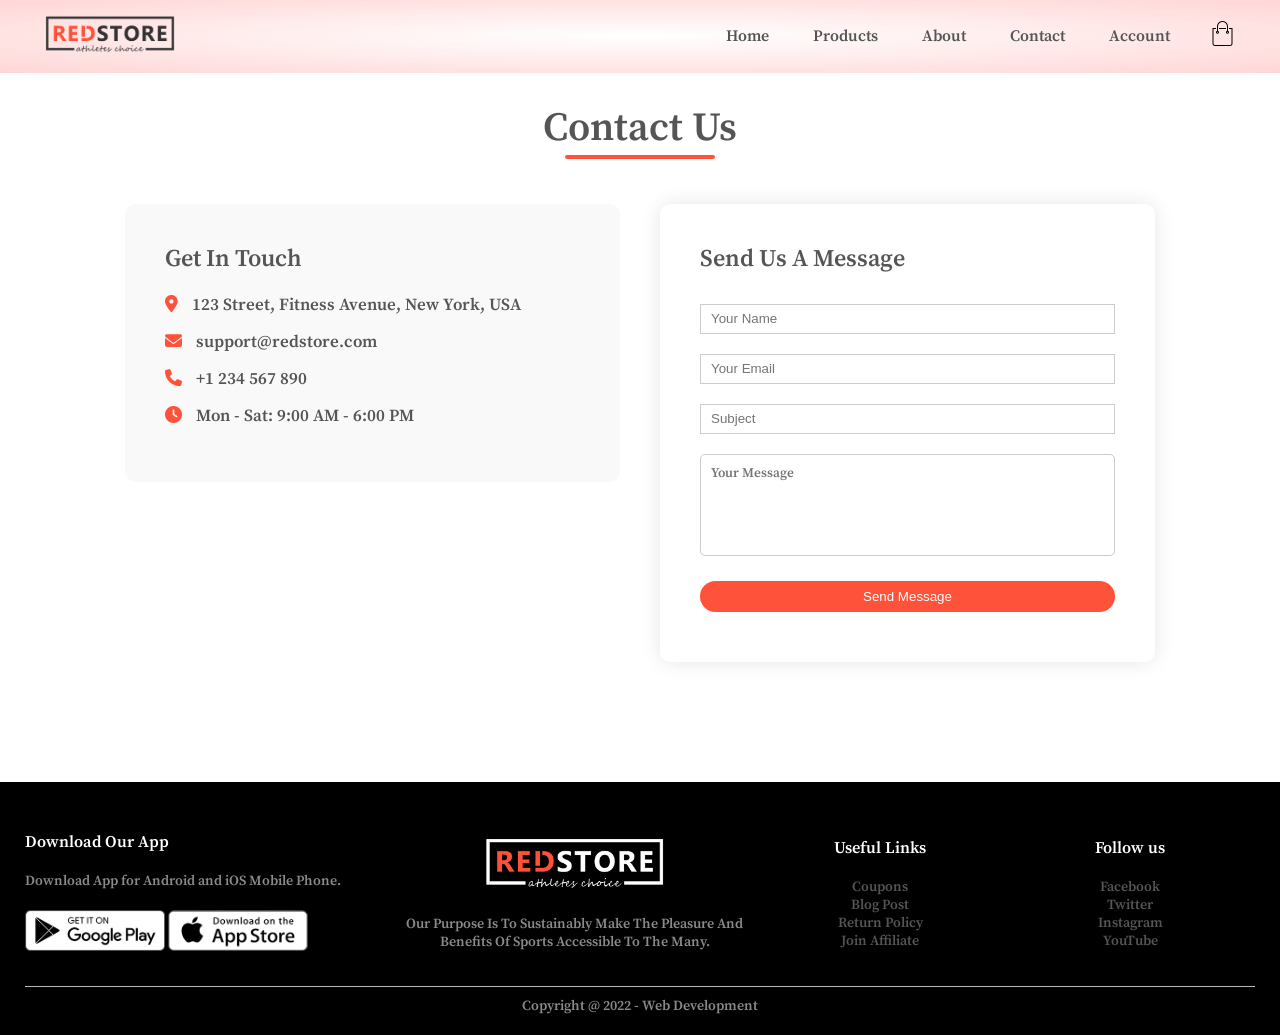
<file: Contact.html>
<!DOCTYPE html>
<html lang="en">
  <head>
    <meta charset="UTF-8" />
    <meta http-equiv="X-UA-Compatible" content="IE=edge" />
    <meta name="viewport" content="width=device-width, initial-scale=1.0" />
    <title>Contact Us | RedStore</title>
    <link rel="stylesheet" href="Style.css" />
    <link rel="stylesheet"
    href="https://cdnjs.cloudflare.com/ajax/libs/font-awesome/6.1.1/css/all.min.css"
    />
  </head>
  <body>
    <!----------------------- Header Section ----------------------->
    <div class="header">
      <div class="container">
        <div class="navbar">
          <div class="logo">
            <a href="index.html"><img src="images/logo.png" width="130px" /> </a>
          </div>
          <nav>
            <ul id="menuitems">
              <li><a href="index.html">Home</a></li>
              <li><a href="Product.html">Products</a></li>
              <li><a href="About.html">About</a></li>
              <li><a href="Contact.html">Contact</a></li>
              <li><a href="Account.html">Account</a></li>
            </ul>
          </nav>
           <a href="Cart.html"> <img class="cart" src="images/cart.png" width="25px" /></a>
            <img
              src="images/menu.png"
              class="menu-icon"
              onclick="menutoggle()"
            />
        </div>
      </div>
    </div>

    <!----------------------- Contact Section ----------------------->
    <div class="account-page" style="background: #fff; padding: 80px 0;">
      <div class="container-2">
        <h2 class="title" style="margin-bottom: 0px;">Contact Us</h2>
        <div class="line" style="margin-top: 2px;"></div>
        
        <div class="row" style="align-items: flex-start; justify-content: space-between; gap: 40px; margin-top: 40px;">
          
          <!-- Contact Info -->
          <div class="col-2" style="background: #f9f9f9; padding: 40px; border-radius: 10px;">
            <h3 style="color: #555; margin-bottom: 20px; font-size: 24px;">Get In Touch</h3>
            <p style="margin-bottom: 15px;"><i class="fa-solid fa-location-dot" style="color: #ff523b; margin-right: 10px;"></i> 123 Street, Fitness Avenue, New York, USA</p>
            <p style="margin-bottom: 15px;"><i class="fa-solid fa-envelope" style="color: #ff523b; margin-right: 10px;"></i> support@redstore.com</p>
            <p style="margin-bottom: 15px;"><i class="fa-solid fa-phone" style="color: #ff523b; margin-right: 10px;"></i> +1 234 567 890</p>
            <p style="margin-bottom: 15px;"><i class="fa-solid fa-clock" style="color: #ff523b; margin-right: 10px;"></i> Mon - Sat: 9:00 AM - 6:00 PM</p>
          </div>

          <!-- Contact Form -->
          <div class="col-2" style="background: #fff; padding: 40px; box-shadow: 0 0 20px 0px rgba(0,0,0,0.1); border-radius: 10px;">
            <h3 style="color: #555; margin-bottom: 20px; font-size: 24px;">Send Us A Message</h3>
            <form action="" style="position: static; max-width: 100%; padding: 0;">
              <input type="text" placeholder="Your Name" required />
              <input type="email" placeholder="Your Email" required />
              <input type="text" placeholder="Subject" required />
              <textarea placeholder="Your Message" rows="5" style="width: 100%; padding: 10px; margin: 10px 0; border: 1px solid #ccc; border-radius: 5px; font-family: MyownFont; resize: none;"></textarea>
              <button type="submit" class="btn" style="width: 100%; border: none; cursor: pointer;">Send Message</button>
            </form>
          </div>

        </div>
      </div>
    </div>

    <!----------------------- Footer Section ----------------------->
    <div class="footer">
      <div class="container">
        <div class="row">
          <div class="footer-col-1">
            <h3>Download Our App</h3>
            <p>Download App for Android and iOS Mobile Phone.</p>
            <div class="app-logo">
              <img src="images/play-store.png" />
              <img src="images/app-store.png" />
            </div>
          </div>
          <div class="footer-col-2">
            <img src="images/logo-white.png" alt="" />
            <p>
              Our Purpose Is To Sustainably Make The Pleasure And Benefits Of
              Sports Accessible To The Many.
            </p>
          </div>
          <div class="footer-col-3">
            <h3>Useful Links</h3>
            <ul>
              <li><a href="">Coupons</a></li>
              <li><a href="">Blog Post</a></li>
              <li><a href="">Return Policy</a></li>
              <li><a href="">Join Affiliate</a></li>
            </ul>
          </div>
          <div class="footer-col-4">
            <h3>Follow us</h3>
            <ul>
              <li><a href="">Facebook</a></li>
              <li><a href="">Twitter</a></li>
              <li><a href="">Instagram</a></li>
              <li><a href="">YouTube</a></li>
            </ul>
          </div>
        </div>
        <hr />
        <p class="copyright">Copyright @ 2022 - Web Development</p>
      </div>
    </div>

    <!-- js for toggle menu -->
    <script>
      var menuitems = document.getElementById("menuitems");
      menuitems.style.maxHeight = "0px";
      function menutoggle() {
        if (menuitems.style.maxHeight == "0px") {
          menuitems.style.maxHeight = "200px";
        } else {
          menuitems.style.maxHeight = "0px";
        }
      }
    </script>
  </body>
</html>
</file>
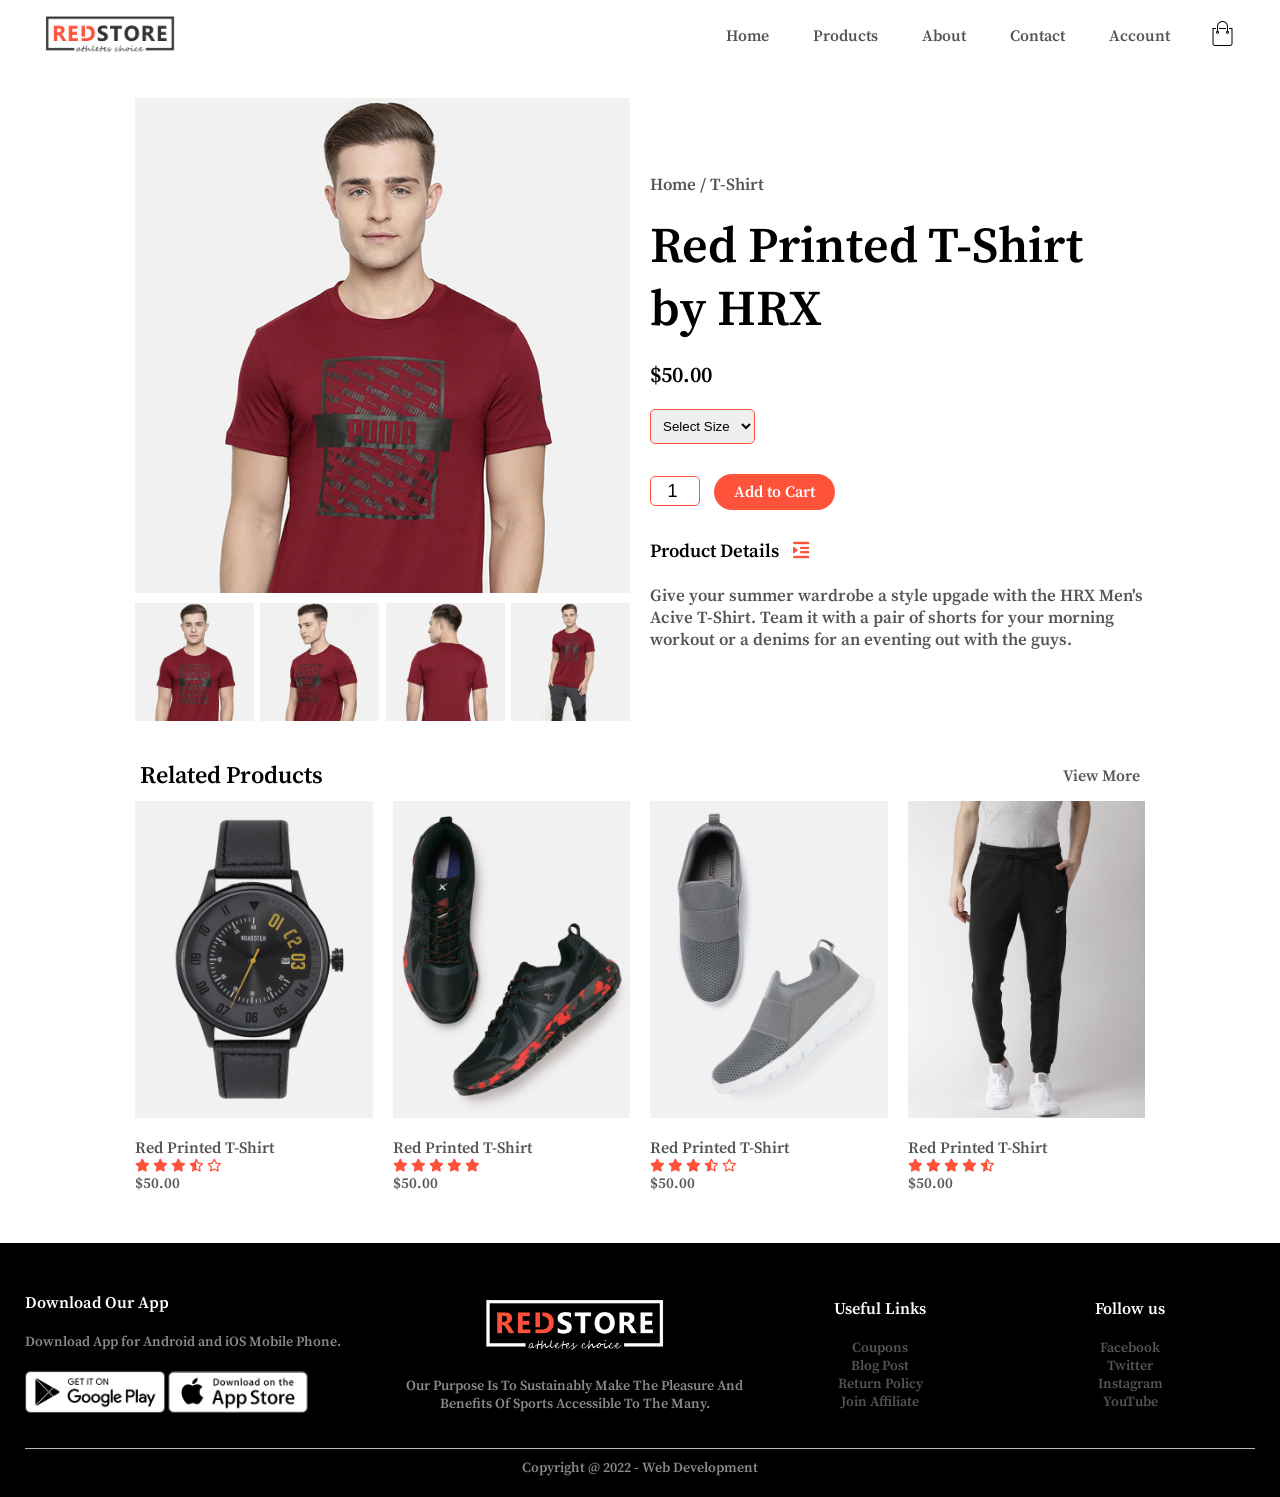
<file: Product details.html>
<!DOCTYPE html>
<html lang="en">
  <head>
    <meta charset="UTF-8" />
    <meta http-equiv="X-UA-Compatible" content="IE=edge" />
    <meta name="viewport" content="width=device-width, initial-scale=1.0" />
    <title>Product Details</title>
    <link rel="stylesheet" href="Style.css" />
    <link rel="stylesheet"
    href=https://cdnjs.cloudflare.com/ajax/libs/font-awesome/6.1.1/css/all.min.css
    />
  </head>
  <body>
    <!----------------------- Header Section ----------------------->

    <div class="container">
      <div class="navbar">
        <div class="logo">
          <a href="index.html"><img src="images/logo.png" width="130px" /></a>
        </div>
        <nav>
          <ul id="menuitems">
            <li><a href="index.html">Home</a></li>
            <li><a href="Product.html">Products</a></li>
            <li><a href="About.html">About</a></li>
            <li><a href="Contact.html">Contact</a></li>
            <li><a href="Account.html">Account</a></li>
          </ul>
        </nav>
        <a href="Cart.html"
          ><img class="cart" src="images/cart.png" width="25px"
        /></a>
        <img src="images/menu.png" class="menu-icon" onclick="menutoggle()" />
      </div>
    </div>

    <!----------------------- Product Details Section ----------------------->

    <div class="container-2 single-product">
      <div class="row">
        <div class="col-2">
          <img src="images/gallery-1.jpg" width="100%" id="ProductImg" />
          <div class="small-img-row">
            <div class="small-img-col">
              <img src="images/gallery-1.jpg" width="100%" class="small-img" />
            </div>
            <div class="small-img-col">
              <img src="images/gallery-2.jpg" width="100%" class="small-img" />
            </div>
            <div class="small-img-col">
              <img src="images/gallery-3.jpg" width="100%" class="small-img" />
            </div>
            <div class="small-img-col">
              <img src="images/gallery-4.jpg" width="100%" class="small-img" />
            </div>
          </div>
        </div>
        <div class="col-2">
          <p>Home / T-Shirt</p>
          <h1>Red Printed T-Shirt by HRX</h1>
          <h4>$50.00</h4>
          <select>
            <option>Select Size</option>
            <option>XL</option>
            <option>XXL</option>
            <option>Large</option>
            <option>Medium</option>
            <option>Small</option>
          </select>
          <input type="number" value="1" />
          <a href="Cart.html" class="btn">Add to Cart</a>
          <h3>Product Details <i class="fa-solid fa-indent"></i></h3>
          <p>
            <br />
            Give your summer wardrobe a style upgade with the HRX Men's Acive
            T-Shirt. Team it with a pair of shorts for your morning workout or a
            denims for an eventing out with the guys.
          </p>
        </div>
      </div>
    </div>

    <!----------------------- Title Products ----------------------->

    <div class="container-2">
      <div class="row row-2">
        <h2>Related Products</h2>
        <p>View More</p>
      </div>
    </div>

    <!----------------------- Featured Products ----------------------->
    <div class="container-2">
      <div class="row" id="row-3II">
        <div class="col-4">
          <img src="images/product-9.jpg" />
          <h4>Red Printed T-Shirt</h4>
          <div class="rating">
            <i class="fa-solid fa-star"></i>
            <i class="fa-solid fa-star"></i>
            <i class="fa-solid fa-star"></i>
            <i class="fa-regular fa-star-half-stroke"></i>
            <i class="fa-regular fa-star"></i>
          </div>
          <p>$50.00</p>
        </div>
        <div class="col-4">
          <img src="images/product-10.jpg" />
          <h4>Red Printed T-Shirt</h4>
          <div class="rating">
            <i class="fa-solid fa-star"></i>
            <i class="fa-solid fa-star"></i>
            <i class="fa-solid fa-star"></i>
            <i class="fa-solid fa-star"></i>
            <i class="fa-solid fa-star"></i>
          </div>
          <p>$50.00</p>
        </div>
        <div class="col-4">
          <img src="images/product-11.jpg" />
          <h4>Red Printed T-Shirt</h4>
          <div class="rating">
            <i class="fa-solid fa-star"></i>
            <i class="fa-solid fa-star"></i>
            <i class="fa-solid fa-star"></i>
            <i class="fa-regular fa-star-half-stroke"></i>
            <i class="fa-regular fa-star"></i>
          </div>
          <p>$50.00</p>
        </div>
        <div class="col-4">
          <img src="images/product-12.jpg" />
          <h4>Red Printed T-Shirt</h4>
          <div class="rating">
            <i class="fa-solid fa-star"></i>
            <i class="fa-solid fa-star"></i>
            <i class="fa-solid fa-star"></i>
            <i class="fa-solid fa-star"></i>
            <i class="fa-regular fa-star-half-stroke"></i>
          </div>
          <p>$50.00</p>
        </div>
      </div>
    </div>
    <!----------------------- Footer Section ----------------------->

    <div class="footer">
      <div class="container">
        <div class="row">
          <div class="footer-col-1">
            <h3>Download Our App</h3>
            <p>Download App for Android and iOS Mobile Phone.</p>
            <div class="app-logo">
              <img src="images/play-store.png" />
              <img src="images/app-store.png" />
            </div>
          </div>
          <div class="footer-col-2">
            <img src="images/logo-white.png" alt="" />
            <p>
              Our Purpose Is To Sustainably Make The Pleasure And Benefits Of
              Sports Accessible To The Many.
            </p>
          </div>
          <div class="footer-col-3">
            <h3>Useful Links</h3>
            <ul>
              <li><a a href="">Coupons</a></li>
              <li><a a href="">Blog Post</a></li>
              <li><a a href="">Return Policy</a></li>
              <li><a a href="">Join Affiliate</a></li>
            </ul>
          </div>
          <div class="footer-col-4">
            <h3>Follow us</h3>
            <ul>
              <li><a a href="">Facebook</a></li>
              <li><a a href="">Twitter</a></li>
              <li><a a href="">Instagram</a></li>
              <li><a a href="">YouTube</a></li>
            </ul>
          </div>
        </div>
        <hr />
        <p class="copyright">Copyright @ 2022 - Web Development</p>
      </div>
    </div>

    <!-- js for toggle menu -->

    <script>
      var menuitems = document.getElementById("menuitems");
      menuitems.style.maxHeight = "0px";
      function menutoggle() {
        if (menuitems.style.maxHeight == "0px") {
          menuitems.style.maxHeight = "200px";
        } else {
          menuitems.style.maxHeight = "0px";
        }
      }
    </script>

    <!-- js for product gallery -->
    <script>
      var ProductImg = document.getElementById("ProductImg");
      var SmallImg = document.getElementsByClassName("small-img");

      SmallImg[0].onclick = function () {
        ProductImg.src = SmallImg[0].src;
      };
      SmallImg[1].onclick = function () {
        ProductImg.src = SmallImg[1].src;
      };
      SmallImg[2].onclick = function () {
        ProductImg.src = SmallImg[2].src;
      };
      SmallImg[3].onclick = function () {
        ProductImg.src = SmallImg[3].src;
      };
    </script>
  </body>
</html>
</file>
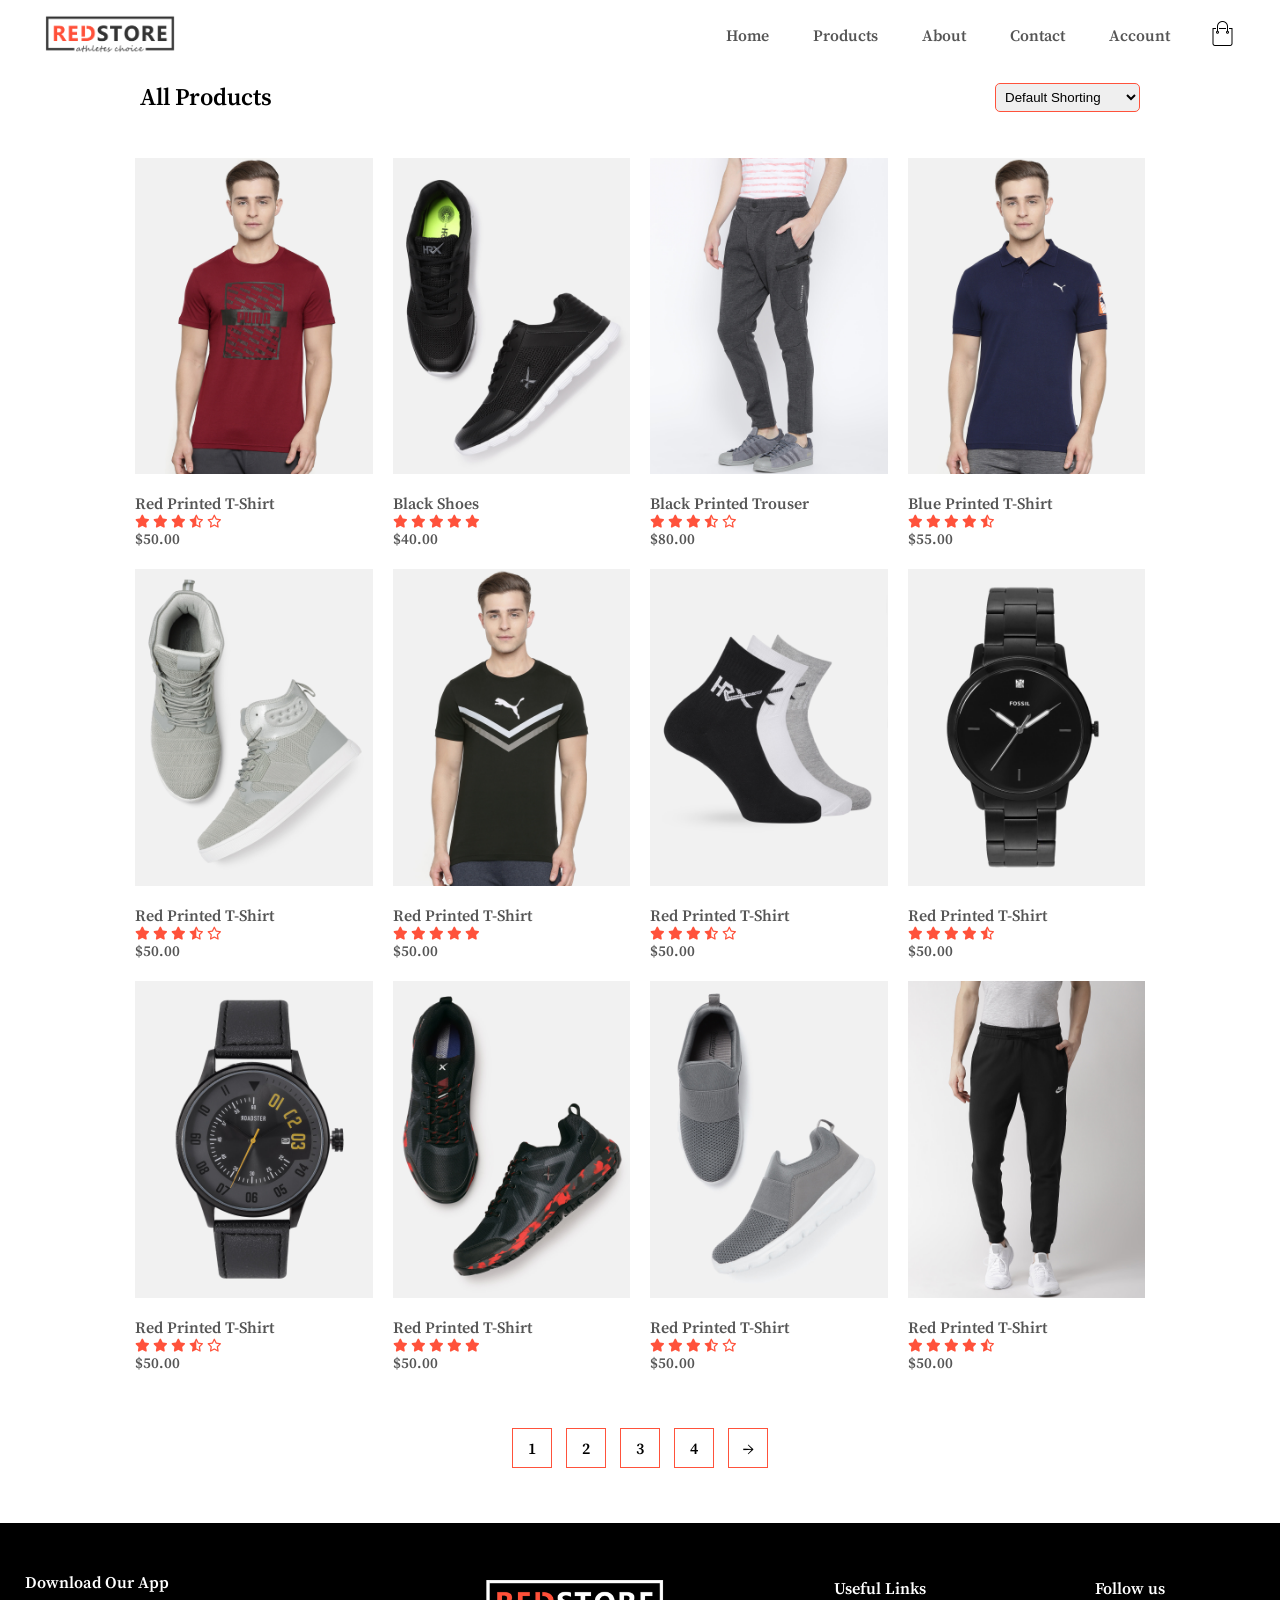
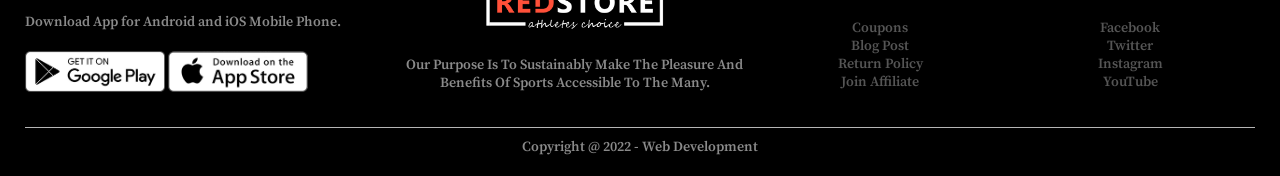
<file: Product.html>
<!DOCTYPE html>
<html lang="en">
  <head>
    <meta charset="UTF-8" />
    <meta http-equiv="X-UA-Compatible" content="IE=edge" />
    <meta name="viewport" content="width=device-width, initial-scale=1.0" />
    <title>All Products</title>
    <link rel="stylesheet" href="Style.css" />
    <link rel="stylesheet"
    href=https://cdnjs.cloudflare.com/ajax/libs/font-awesome/6.1.1/css/all.min.css
    />
  </head>
  <body>
    <!----------------------- Header Section ----------------------->

    <div class="container">
      <div class="navbar">
        <div class="logo">
          <a href="index.html"><img src="images/logo.png" width="130px" /></a>
        </div>
        <nav>
          <ul id="menuitems">
            <li><a href="index.html">Home</a></li>
            <li><a href="Product.html">Products</a></li>
            <li><a href="About.html">About</a></li>
            <li><a href="Contact.html">Contact</a></li>
            <li><a href="Account.html">Account</a></li>
          </ul>
        </nav>
        <a href="Cart.html"
          ><img class="cart" src="images/cart.png" width="25px"
        /></a>
        <img src="images/menu.png" class="menu-icon" onclick="menutoggle()" />
      </div>
    </div>

    <!----------------------- Featured Products ----------------------->

    <div class="container-2">
      <div class="row" id="row-individual">
        <h2>All Products</h2>
        <select>
          <option>Default Shorting</option>
          <option>Short by Price</option>
          <option>Short by Popularity</option>
          <option>Short by Rating</option>
          <option>Short by Sale</option>
        </select>
      </div>
      <div class="row" id="row-2">
        <div class="col-4">
          <a href="Product details.html"
            ><img src="images/product-1.jpg" />
            <h4>Red Printed T-Shirt</h4></a
          >
          <div class="rating">
            <i class="fa-solid fa-star"></i>
            <i class="fa-solid fa-star"></i>
            <i class="fa-solid fa-star"></i>
            <i class="fa-regular fa-star-half-stroke"></i>
            <i class="fa-regular fa-star"></i>
          </div>
          <p>$50.00</p>
        </div>
        <div class="col-4">
          <img src="images/product-2.jpg" />
          <h4>Black Shoes</h4>
          <div class="rating">
            <i class="fa-solid fa-star"></i>
            <i class="fa-solid fa-star"></i>
            <i class="fa-solid fa-star"></i>
            <i class="fa-solid fa-star"></i>
            <i class="fa-solid fa-star"></i>
          </div>
          <p>$40.00</p>
        </div>
        <div class="col-4">
          <img src="images/product-3.jpg" />
          <h4>Black Printed Trouser</h4>
          <div class="rating">
            <i class="fa-solid fa-star"></i>
            <i class="fa-solid fa-star"></i>
            <i class="fa-solid fa-star"></i>
            <i class="fa-regular fa-star-half-stroke"></i>
            <i class="fa-regular fa-star"></i>
          </div>
          <p>$80.00</p>
        </div>
        <div class="col-4">
          <img src="images/product-4.jpg" />
          <h4>Blue Printed T-Shirt</h4>
          <div class="rating">
            <i class="fa-solid fa-star"></i>
            <i class="fa-solid fa-star"></i>
            <i class="fa-solid fa-star"></i>
            <i class="fa-solid fa-star"></i>
            <i class="fa-regular fa-star-half-stroke"></i>
          </div>
          <p>$55.00</p>
        </div>
      </div>

      <div class="row row-3">
        <div class="col-4">
          <img src="images/product-5.jpg" />
          <h4>Red Printed T-Shirt</h4>
          <div class="rating">
            <i class="fa-solid fa-star"></i>
            <i class="fa-solid fa-star"></i>
            <i class="fa-solid fa-star"></i>
            <i class="fa-regular fa-star-half-stroke"></i>
            <i class="fa-regular fa-star"></i>
          </div>
          <p>$50.00</p>
        </div>
        <div class="col-4">
          <img src="images/product-6.jpg" />
          <h4>Red Printed T-Shirt</h4>
          <div class="rating">
            <i class="fa-solid fa-star"></i>
            <i class="fa-solid fa-star"></i>
            <i class="fa-solid fa-star"></i>
            <i class="fa-solid fa-star"></i>
            <i class="fa-solid fa-star"></i>
          </div>
          <p>$50.00</p>
        </div>
        <div class="col-4">
          <img src="images/product-7.jpg" />
          <h4>Red Printed T-Shirt</h4>
          <div class="rating">
            <i class="fa-solid fa-star"></i>
            <i class="fa-solid fa-star"></i>
            <i class="fa-solid fa-star"></i>
            <i class="fa-regular fa-star-half-stroke"></i>
            <i class="fa-regular fa-star"></i>
          </div>
          <p>$50.00</p>
        </div>
        <div class="col-4">
          <img src="images/product-8.jpg" />
          <h4>Red Printed T-Shirt</h4>
          <div class="rating">
            <i class="fa-solid fa-star"></i>
            <i class="fa-solid fa-star"></i>
            <i class="fa-solid fa-star"></i>
            <i class="fa-solid fa-star"></i>
            <i class="fa-regular fa-star-half-stroke"></i>
          </div>
          <p>$50.00</p>
        </div>
      </div>
      <div class="row" id="row-3II">
        <div class="col-4">
          <img src="images/product-9.jpg" />
          <h4>Red Printed T-Shirt</h4>
          <div class="rating">
            <i class="fa-solid fa-star"></i>
            <i class="fa-solid fa-star"></i>
            <i class="fa-solid fa-star"></i>
            <i class="fa-regular fa-star-half-stroke"></i>
            <i class="fa-regular fa-star"></i>
          </div>
          <p>$50.00</p>
        </div>
        <div class="col-4">
          <img src="images/product-10.jpg" />
          <h4>Red Printed T-Shirt</h4>
          <div class="rating">
            <i class="fa-solid fa-star"></i>
            <i class="fa-solid fa-star"></i>
            <i class="fa-solid fa-star"></i>
            <i class="fa-solid fa-star"></i>
            <i class="fa-solid fa-star"></i>
          </div>
          <p>$50.00</p>
        </div>
        <div class="col-4">
          <img src="images/product-11.jpg" />
          <h4>Red Printed T-Shirt</h4>
          <div class="rating">
            <i class="fa-solid fa-star"></i>
            <i class="fa-solid fa-star"></i>
            <i class="fa-solid fa-star"></i>
            <i class="fa-regular fa-star-half-stroke"></i>
            <i class="fa-regular fa-star"></i>
          </div>
          <p>$50.00</p>
        </div>
        <div class="col-4">
          <img src="images/product-12.jpg" />
          <h4>Red Printed T-Shirt</h4>
          <div class="rating">
            <i class="fa-solid fa-star"></i>
            <i class="fa-solid fa-star"></i>
            <i class="fa-solid fa-star"></i>
            <i class="fa-solid fa-star"></i>
            <i class="fa-regular fa-star-half-stroke"></i>
          </div>
          <p>$50.00</p>
        </div>
      </div>
      <div class="page-btn">
        <span>1</span>
        <span>2</span>
        <span>3</span>
        <span>4</span>
        <span>&#8594;</span>
      </div>
    </div>
    <!----------------------- Footer Section ----------------------->

    <div class="footer">
      <div class="container">
        <div class="row">
          <div class="footer-col-1">
            <h3>Download Our App</h3>
            <p>Download App for Android and iOS Mobile Phone.</p>
            <div class="app-logo">
              <img src="images/play-store.png" />
              <img src="images/app-store.png" />
            </div>
          </div>
          <div class="footer-col-2">
            <img src="images/logo-white.png" alt="" />
            <p>
              Our Purpose Is To Sustainably Make The Pleasure And Benefits Of
              Sports Accessible To The Many.
            </p>
          </div>
          <div class="footer-col-3">
            <h3>Useful Links</h3>
            <ul>
              <li><a a href="">Coupons</a></li>
              <li><a a href="">Blog Post</a></li>
              <li><a a href="">Return Policy</a></li>
              <li><a a href="">Join Affiliate</a></li>
            </ul>
          </div>
          <div class="footer-col-4">
            <h3>Follow us</h3>
            <ul>
              <li><a a href="">Facebook</a></li>
              <li><a a href="">Twitter</a></li>
              <li><a a href="">Instagram</a></li>
              <li><a a href="">YouTube</a></li>
            </ul>
          </div>
        </div>
        <hr />
        <p class="copyright">Copyright @ 2022 - Web Development</p>
      </div>
    </div>

    <!-- js for toggle menu -->

    <script>
      var menuitems = document.getElementById("menuitems");
      menuitems.style.maxHeight = "0px";
      function menutoggle() {
        if (menuitems.style.maxHeight == "0px") {
          menuitems.style.maxHeight = "200px";
        } else {
          menuitems.style.maxHeight = "0px";
        }
      }
    </script>
  </body>
</html>
</file>
<file: Style.css>
*{
    padding: 0;
    margin: 0;
    box-sizing: border-box;
}
@font-face {
    font-family: MyownFont;
    src: url(Font/SourceSerifPro-SemiBold.ttf);
}
body{
    font-family: MyownFont;
}
/* ----------- Header Section ----------- */

.header{
    background: radial-gradient(#fff, #ffd6d6);
}
.container{
    max-width: 1300px;
    margin: auto;
    padding:0 25px;
}
.navbar{
    display: flex;
    align-items: center;
    padding: 15px 20px;
}
nav{
    flex: 1;
    text-align: right;
}
nav ul{
    display: inline-block;
    list-style: none;
}
nav ul li{
    display: inline-block;
    margin: 0 20px;
}
a{
    text-decoration: none;
    color: #555;
}
nav a:hover{
  color: red;
}
.cart{
    margin-left: 20px;
}
p{
    color: #555;
}
.row{
    display: flex;
    align-items: center;
    justify-content: center;
    padding-bottom: 40px;
}
.col-2{
    flex-basis: 50%;
    min-width: 150px;
}
.col-2 h1{
    font-size: 50px;
   margin: 20px auto;
}
.btn{
    display: inline-block;
    background: #ff523b;
    color: #fff;
    padding: 8px 20px;
    margin: 30px auto;
    border-radius: 30px;
    transition: all .5s ease;
}
.btn:hover{
    background-color: #563434;
}
.col-2 img{
    max-width: 100%;
    margin: -15px auto;
}

/* ----------- Categories Section ----------- */

.container-2{
    max-width: 1080px;
    margin: auto;
    /* padding:25px auto; */
    padding-left: 25px;
    padding-right: 25px;
}
.categories{
    margin: 70px 0;
}
.title{
    font-size: 40px;
    text-align: center;
    margin: -50px auto 50px;
    color: #555;
}
.line{
    width: 150px;
    height: 4px;
    margin-left: auto;
    margin-right: auto;
    margin-top: -50px;
    margin-bottom: 45px;
    background-color: #ff523b;
    border-radius: 10px;
} 
.col-3{
    flex-basis: 40%;
}
.col-3 img{
    width: 100%;
    padding:0 20px;
}

/* ----------- Featured Products Section ----------- */

#title-2{
    margin: -85px auto 50px;
}
#row-2{
    margin-top: -15px;
}
.col-4{
    flex-basis: 30%;
    padding: 10px;
}
.col-4 img{
    width: 100%;
    margin-bottom: 15px;
    transition: all .5s ease;    
}
.col-4 img:hover{
    transform: translateY(-15px);
}
.col-4 h4{
    color: #555;
    font-weight: normal;
}
.col-4 p{
    font-size: 15px;
}
.rating{
    color: #ff523b;
    font-size: 13px;
}

/* ----------- Latest Section ----------- */

#title-3{
    margin: -25px auto;
}
#line-2{
    margin: 25px auto;
}
#row-3I{
    margin: 0 auto;
}
#row-3II{
    margin-top: -70px;
}

/* ----------- Offer Section ----------- */

.offer{
    background: radial-gradient(#fff, #ffd6d6);
    padding-top: 50px;
}
.col-2 .offer-img{
    padding: 50px;
}
.col-2 p{
    color: #555;
    font-size: 17px;
}


/* ----------- Testimonial Section ----------- */

.testimonial{
    padding-top: 50px;
}
.testimonial .col-3{
    flex-basis: 20%;
    margin: 0px 20px;
    text-align: center;
    padding: 15px 20px;
    box-shadow: 0 0 10px 0px rgba(0, 0, 0, 0.5);
    cursor: pointer;
    transition: all 0.5s ease;
}
.testimonial .col-3:hover{
    transform: translateY(-15px);
}
.testimonial .col-3 img{
    width: 100px;   
    margin-top: 20px;
    border-radius: 50%;
}
.testimonial .col-3 .fa-quote-left{
    font-size: 35px;
    color: #ff523b;
    padding: 20px auto;
}
.testimonial .col-3 p{
    font-size: 15px;
    padding: 20px 0;
    color: #777;
}
.testimonial .col-3 h3{
    font-size: 15px;
    font-weight: 600;
    padding: 10px 0;
    color: #555;
}

/* ----------- Brands Section ----------- */

.brands{
    margin: 10px auto;
}
.col-5{
    width: 180px;
}
.col-5 img{
    width: 100%;
    cursor: pointer;
    
}

/* ----------- Footer Section ----------- */

.footer{
    background-color: #000;
    color: #8a8a8a;
    font-size: 14px;
    padding: 50px 0 20px;
}
.footer .row{
    padding-bottom: 0px;
}
.footer ul{
    list-style: none;
}
.footer p{
    color: #8a8a8a;
}
.footer h3{
    color: #fff;
    margin-bottom: 20px;
}
.footer-col-1, .footer-col-2, .footer-col-3, .footer-col-4{
min-width: 250px;
margin-bottom: 20px;
}
.footer-col-1{
    flex-basis: 30%;
}
.app-logo{
    margin-top: 20px;
}
.app-logo img{
    width: 140px;
}
.footer-col-2{
    flex: 1;
    text-align: center;
}
.footer-col-2 img{
    width: 180px;
    margin-bottom: 20px;
}
.footer-col-3, .footer-col-4{
    flex-basis: 15%;
    text-align: center;
}
.footer hr{
    border: none;
    background-color: #b5b5b5;
    height: 1px;
    margin: 10px 0;
}
.copyright{
    text-align: center;
}
.menu-icon{
    width: 28px;
    margin-left: 40px;
    margin-top: 5px;
    cursor: pointer;
    align-items: center;
    display: none;
}

/* ----------- Individual Page Section Start form Here----------- */
/* ----------- All Products Section----------- */
#row-individual{
    justify-content: space-between;
    margin: 10px 15px;
}
select{
    border: 1px solid #ff523b;
    padding: 5px;
    border-radius: 5px;

}
select:focus{
    outline: none;
}
.row-3{
    margin: -40px auto;
}
#row-3II {
    margin-top: -40px;
}
.page-btn{
    text-align: center;
    margin: 0 auto 50px;
}
.page-btn span{
    display: inline-block;
    border: 1px solid #ff523b;
    margin: 5px 5px;
    width: 40px;
    height: 40px;
    line-height: 40px;
    cursor: pointer;
}
.page-btn span:hover{
    background-color: #ff523b;
    color: #fff;
}

/* ----------- Single Products Details Section----------- */

.single-product{
    margin-top: 30px;
}
.single-product .col-2{
    padding: 10px;
}
.single-product .col-2 img{
    padding: 0;
}
.single-product h4{
    margin: 20px 0;
    font-size: 22px;
    font-weight: bold;
}
.single-product select{
    display: block;
    padding: 8px;
    margin-top: 20px;
}
.single-product input{
    width: 50px;
    height: 30px;
    padding-left: 10px;
    font-size: 18px;
    text-align: center;
    margin-right: 10px;
    border-radius: 5px;
    border: 1px solid #ff523b;
}
input:focus{
    outline: none;
}

.single-product .fa-solid{
    color: #ff523b;
    margin-left: 10px;
}
.small-img-row{
    display: flex;
    justify-content: space-between;
    margin-top: 35px;
}
.small-img-col{
    flex-basis: 24%;
    cursor: pointer;
}
/* -----------Title for Products------------- */

.container-2 .row-2{
    justify-content: space-between;
    padding-left: 15px;
    padding-right: 15px;
}


/* -----------Cart Item Section------------- */

.cart-page{
    margin: 0 auto;
}
table{
    width: 100%;
    border-collapse: collapse;
}
.cart-info{
    display: flex;
    flex-wrap: wrap;
}
th{
    text-align: left;
    padding: 5px;
    color: #fff;
    background-color: #ff523b;
    font-weight: normal;
}
td{
    padding: 10px 5px;
}
td input{
    width: 45px;
    height: 30px;
    padding: 5px;
}
td a{
    color: #ff523b;
    font-size: 12px;
}
td img{
    width: 80px;
    height: 80px;
    margin-right: 10px;
}
.total-price{
    display: flex;
    justify-content: flex-end;
}
.total-price table{
    border-top: 3px solid #ff523b;
    width: 100%;
    max-width: 400px;
}
td:last-child{
    text-align: right;
}
th:last-child{
    text-align: right;
}

/* ----------- Account Section----------- */

.account-page{
    padding: 50px 0;
    background: radial-gradient(#fff, #ffd6d6);
}
.form-container{
    background-color: #fff;
    width: 300px;
    height: 400px;
    position: relative;
    text-align: center;
    padding: 20px 0;
    margin: auto;
    box-shadow: 0 0 20px 0px rgba(0,0,0,0.1);
    overflow: hidden;
}
.form-container span{
    font-weight: bold;
    padding: 0 10px;
    color: #555;
    cursor: pointer;
    width: 100px;
    display: inline-block;
}
.form-btn{
    display: inline-block;
}
.form-container form{
    max-width: 300px;
    padding: 0 20px;
    position: absolute;
    top: 130px;
    transition: transform 1s;
}
form input{
    width: 100%;
    height: 30px;
    margin: 10px 0;
    padding: 0 10px;
    border: 1px solid #ccc;
}
form .btn{
    width: 100%;
    border: none;
    cursor: pointer;
    margin: 10px 0;
}
form .btn:focus{
    outline: none;
}
.login-form{
    left: -300px;
}
.reg-form{
    left: 0;
}
form a{
    font-size: 15px;
}
.indicator{
    width: 100px;
    border: none;
    background-color: #ff523b;
    height: 3px;
    margin-top: 5px;
    transform: translate(100px);
    transition: transform 1s;
}







/* ----------- Media Query Section----------- */
@media only screen and (max-width:1024px){
    .footer .row{
        flex-wrap: wrap;
    }
}
@media only screen and (max-width:600px) {

    nav ul{
        position: absolute;
        top: 70px;
        right: 0px;
        background-color: #333;
        width: 100%;
        border-radius: 100px 0px 100px 0px;
        overflow: hidden;
        transition: max-height 0.5s;
    }
    nav ul li{
        display: block;
        margin:10px auto;
        text-align: center;
    }
    nav ul li a{
        color: #fff;
    }

    .menu-icon{
        display: inline-block;
    }

    .row{
        text-align: center;
        flex-wrap: wrap;
    }
    .col-2, .col-3, .col-4, .col-5{
        flex-basis: 100%;
        padding: 20px;
    }
    .testimonial .col-3{
        flex-basis: 100%;
        margin: 20px 50px;
    }
    .footer-col-1, .footer-col-2, .footer-col-3, .footer-col-4{
        flex-basis: 100%;
        padding: 0px 40px;
        
    }
    .single-product .row{
        text-align: left;
    }
    .single-product .col-2{
        padding: 20px 15px;
    }
    .single-product h1{
        font-size: 30px;
        line-height: 30px;
    }
    .cart-info p{
        display: none;
    }
    .form-container{
        width: 100%;
    }
}
</file>
